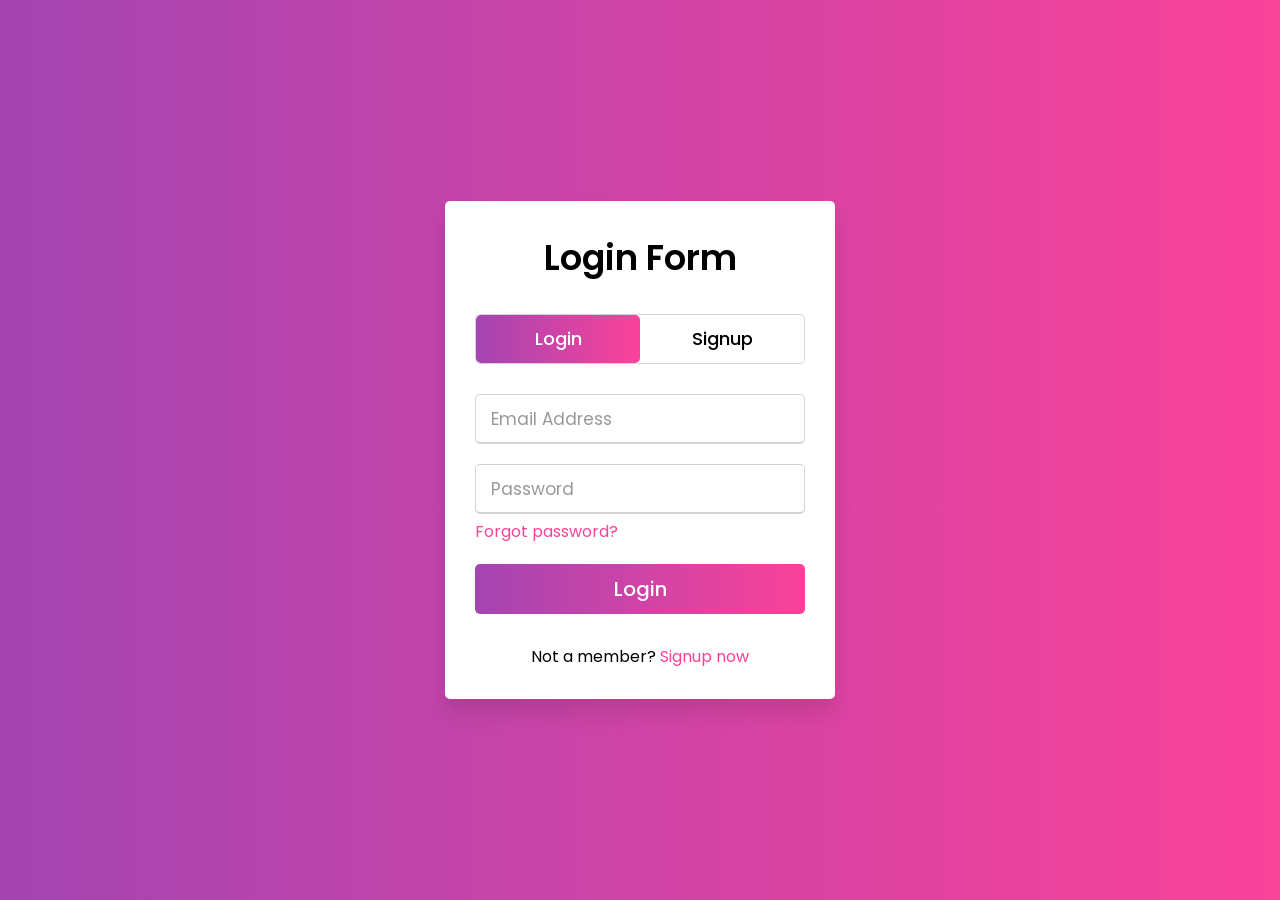
<file: e com login/index.html>
<!DOCTYPE html>
<html lang="en" dir="ltr">
  <head>
    <meta charset="utf-8">
    <title>Login & Signup Form | CodingNepal</title>
    <link rel="stylesheet" href="style.css">
    <meta name="viewport" content="width=device-width, initial-scale=1.0">
  </head>
  <body>
    <div class="wrapper">
      <div class="title-text">
        <div class="title login">Login Form</div>
        <div class="title signup">Signup Form</div>
      </div>
      <div class="form-container">
        <div class="slide-controls">
          <input type="radio" name="slide" id="login" checked>
          <input type="radio" name="slide" id="signup">
          <label for="login" class="slide login">Login</label>
          <label for="signup" class="slide signup">Signup</label>
          <div class="slider-tab"></div>
        </div>
        <div class="form-inner">
          <form action="#" class="login">
            <div class="field">
              <input type="text" name="" placeholder="Email Address" required>
            </div>
            <div class="field">
              <input type="password" placeholder="Password" required>
            </div>
            <div class="pass-link"><a href="#">Forgot password?</a></div>
            <div class="field btn">
              <div class="btn-layer"></div>
              <input type="submit" value="Login">
            </div>
            <div class="signup-link">Not a member? <a href="">Signup now</a></div>
          </form>






          <form  class="signup"  id="signup1">
            <div class="field">
              <input type="text  id="name" name="name"  placeholder="User Name" required>
            </div>
            <div class="field">
              <input type="text"  id="email"  name="email" placeholder="Email Address" required>
            </div>
            
            <div class="field">
              <input type="password"  name="password" id="password" placeholder="Confirm password" required>
            </div>
            <div class="field btn">
              <div class="btn-layer"></div>
              <input type="submit"value="Signup">
            </div>
          </form>
        </div>
      </div>
    </div>

    <script>

document.getElementById("signup1").addEventListener('submit', (e) => {
                e.preventDefault();
                register()
            })


            function register()

            {
              
                const formm = document.getElementById("signup")
                const msg = document.getElementById("message")
                const data = {
                    isAdmin: false,
                    password: formm.elements['password'].value,
                    email: formm.elements['email'].value,
                    name:fromm.elements['name'].value
                }
                console.log(data)
                signup(data)
              }
              async function signup(data){
                var data=await fetch('http://localhost:4000/users/signup', {
                    "method": "POST",
                    "body": JSON.stringify(data),
                    headers: {
                        'Content-Type': 'application/json',
                    }
                })
                data=await data.json()
                console.log(data)
                if(data)
                {
                  localStorage.setItem('userInfo')=data;
                  window.location.replace("http://localhost:5500/main.html")
                }
                
                
            }






      const loginText = document.querySelector(".title-text .login");
      const loginForm = document.querySelector("form.login");
      const loginBtn = document.querySelector("label.login");
      const signupBtn = document.querySelector("label.signup");
      const signupLink = document.querySelector("form .signup-link a");
      signupBtn.onclick = (()=>{
        loginForm.style.marginLeft = "-50%";
        loginText.style.marginLeft = "-50%";
      });
      loginBtn.onclick = (()=>{
        loginForm.style.marginLeft = "0%";
        loginText.style.marginLeft = "0%";
      });
      signupLink.onclick = (()=>{
        signupBtn.click();
        return false;
      });

    



    </script>

  

  </body>
</html>
</file>
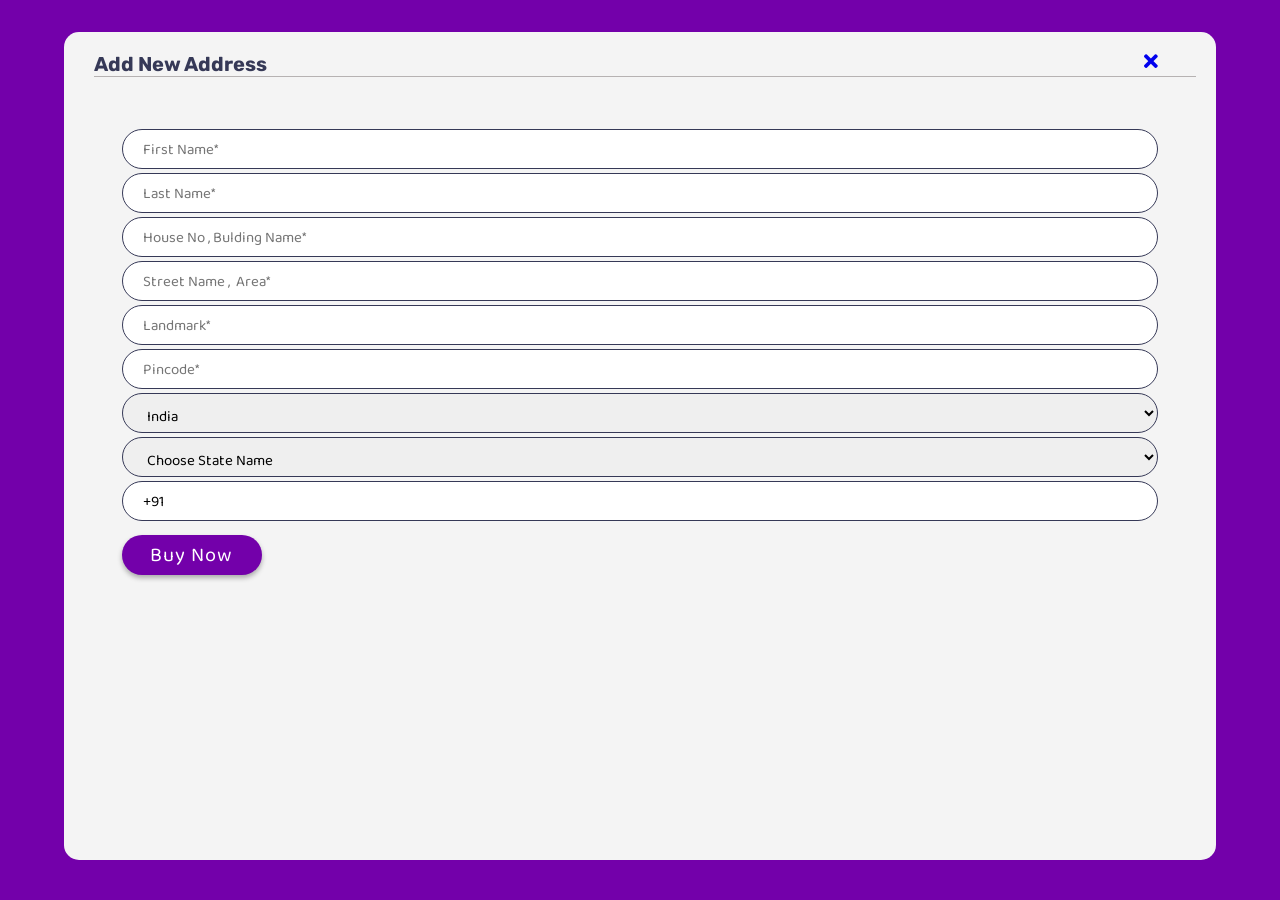
<file: e com add/add.html>
<!DOCTYPE html>
<html lang="en">
<head>
    <meta charset="UTF-8">
    <meta name="viewport" content="width=device-width, initial-scale=1.0">
    <title>Complete Responsive E-Commerce Website Design Tutorial</title>

    <!-- owl carousel css file cdn link  -->
    <link rel="stylesheet" href="https://cdnjs.cloudflare.com/ajax/libs/OwlCarousel2/2.3.4/assets/owl.carousel.min.css">

    <!-- font awesome cdn link  -->
    <link rel="stylesheet" href="https://cdnjs.cloudflare.com/ajax/libs/font-awesome/5.15.2/css/all.min.css">

    <!-- custom css file link  -->
    <link rel="stylesheet" href="css/style.css">

</head>
<body>
<section>
  <div class="container">
   <h1>Add New Address</h1>
   <div class="icons">       
    <a href="#" class="fas fa-times"></a>
    
</div>
   <div class="detail">
   <form>
      <input type="text" id="inputfield" name="" value="" placeholder="First Name*" required><br>
      <input type="text" id="inputfield" name="" value="" placeholder="Last Name*" required><br>
      <input type="text" id="inputfield" name="" value="" placeholder="House No , Bulding Name*" required><br>
      <input type="text" id="inputfield" name="" value="" placeholder="Street Name ,  Area*" required><br>
      <input type="text" id="inputfield" name="" value="" placeholder="Landmark*" required><br>
      <input type="text" id="inputfield" name="" value="" placeholder="Pincode*" required><br>
      <select id="inputfield" name=""value="India" placeholder="India" required><br>
        <option value="">India</option>
          <option value="Afganistan">Afghanistan</option>
          <option value="Albania">Albania</option>
          <option value="Algeria">Algeria</option>
          <option value="American Samoa">American Samoa</option>
          <option value="Andorra">Andorra</option>
          <option value="Angola">Angola</option>
          <option value="Anguilla">Anguilla</option>
          <option value="Antigua & Barbuda">Antigua & Barbuda</option>
          <option value="Argentina">Argentina</option>
          <option value="Armenia">Armenia</option>
          <option value="Aruba">Aruba</option>
          <option value="Australia">Australia</option>
          <option value="Austria">Austria</option>
          <option value="Azerbaijan">Azerbaijan</option>
          <option value="Bahamas">Bahamas</option>
          <option value="Bahrain">Bahrain</option>
          <option value="Bangladesh">Bangladesh</option>
          <option value="Barbados">Barbados</option>
          <option value="Belarus">Belarus</option>
          <option value="Belgium">Belgium</option>
          <option value="Belize">Belize</option>
          <option value="Benin">Benin</option>
          <option value="Bermuda">Bermuda</option>
          <option value="Bhutan">Bhutan</option>
          <option value="Bolivia">Bolivia</option>
          <option value="Bonaire">Bonaire</option>
          <option value="Bosnia & Herzegovina">Bosnia & Herzegovina</option>
          <option value="Botswana">Botswana</option>
          <option value="Brazil">Brazil</option>
          <option value="British Indian Ocean Ter">British Indian Ocean Ter</option>
          <option value="Brunei">Brunei</option>
          <option value="Bulgaria">Bulgaria</option>
          <option value="Burkina Faso">Burkina Faso</option>
          <option value="Burundi">Burundi</option>
          <option value="Cambodia">Cambodia</option>
          <option value="Cameroon">Cameroon</option>
          <option value="Canada">Canada</option>
          <option value="Canary Islands">Canary Islands</option>
          <option value="Cape Verde">Cape Verde</option>
          <option value="Cayman Islands">Cayman Islands</option>
          <option value="Central African Republic">Central African Republic</option>
          <option value="Chad">Chad</option>
          <option value="Channel Islands">Channel Islands</option>
          <option value="Chile">Chile</option>
          <option value="China">China</option>
          <option value="Christmas Island">Christmas Island</option>
          <option value="Cocos Island">Cocos Island</option>
          <option value="Colombia">Colombia</option>
          <option value="Comoros">Comoros</option>
          <option value="Congo">Congo</option>
          <option value="Cook Islands">Cook Islands</option>
          <option value="Costa Rica">Costa Rica</option>
          <option value="Cote DIvoire">Cote DIvoire</option>
          <option value="Croatia">Croatia</option>
          <option value="Cuba">Cuba</option>
          <option value="Curaco">Curacao</option>
          <option value="Cyprus">Cyprus</option>
          <option value="Czech Republic">Czech Republic</option>
          <option value="Denmark">Denmark</option>
          <option value="Djibouti">Djibouti</option>
          <option value="Dominica">Dominica</option>
          <option value="Dominican Republic">Dominican Republic</option>
          <option value="East Timor">East Timor</option>
          <option value="Ecuador">Ecuador</option>
          <option value="Egypt">Egypt</option>
          <option value="El Salvador">El Salvador</option>
          <option value="Equatorial Guinea">Equatorial Guinea</option>
          <option value="Eritrea">Eritrea</option>
          <option value="Estonia">Estonia</option>
          <option value="Ethiopia">Ethiopia</option>
          <option value="Falkland Islands">Falkland Islands</option>
          <option value="Faroe Islands">Faroe Islands</option>
          <option value="Fiji">Fiji</option>
          <option value="Finland">Finland</option>
          <option value="France">France</option>
          <option value="French Guiana">French Guiana</option>
          <option value="French Polynesia">French Polynesia</option>
          <option value="French Southern Ter">French Southern Ter</option>
          <option value="Gabon">Gabon</option>
          <option value="Gambia">Gambia</option>
          <option value="Georgia">Georgia</option>
          <option value="Germany">Germany</option>
          <option value="Ghana">Ghana</option>
          <option value="Gibraltar">Gibraltar</option>
          <option value="Great Britain">Great Britain</option>
          <option value="Greece">Greece</option>
          <option value="Greenland">Greenland</option>
          <option value="Grenada">Grenada</option>
          <option value="Guadeloupe">Guadeloupe</option>
          <option value="Guam">Guam</option>
          <option value="Guatemala">Guatemala</option>
          <option value="Guinea">Guinea</option>
          <option value="Guyana">Guyana</option>
          <option value="Haiti">Haiti</option>
          <option value="Hawaii">Hawaii</option>
          <option value="Honduras">Honduras</option>
          <option value="Hong Kong">Hong Kong</option>
          <option value="Hungary">Hungary</option>
          <option value="Iceland">Iceland</option>
          <option value="Indonesia">Indonesia</option>
          <option value="India">India</option>
          <option value="Iran">Iran</option>
          <option value="Iraq">Iraq</option>
          <option value="Ireland">Ireland</option>
          <option value="Isle of Man">Isle of Man</option>
          <option value="Israel">Israel</option>
          <option value="Italy">Italy</option>
          <option value="Jamaica">Jamaica</option>
          <option value="Japan">Japan</option>
          <option value="Jordan">Jordan</option>
          <option value="Kazakhstan">Kazakhstan</option>
          <option value="Kenya">Kenya</option>
          <option value="Kiribati">Kiribati</option>
          <option value="Korea North">Korea North</option>
          <option value="Korea Sout">Korea South</option>
          <option value="Kuwait">Kuwait</option>
          <option value="Kyrgyzstan">Kyrgyzstan</option>
          <option value="Laos">Laos</option>
          <option value="Latvia">Latvia</option>
          <option value="Lebanon">Lebanon</option>
          <option value="Lesotho">Lesotho</option>
          <option value="Liberia">Liberia</option>
          <option value="Libya">Libya</option>
          <option value="Liechtenstein">Liechtenstein</option>
          <option value="Lithuania">Lithuania</option>
          <option value="Luxembourg">Luxembourg</option>
          <option value="Macau">Macau</option>
          <option value="Macedonia">Macedonia</option>
          <option value="Madagascar">Madagascar</option>
          <option value="Malaysia">Malaysia</option>
          <option value="Malawi">Malawi</option>
          <option value="Maldives">Maldives</option>
          <option value="Mali">Mali</option>
          <option value="Malta">Malta</option>
          <option value="Marshall Islands">Marshall Islands</option>
          <option value="Martinique">Martinique</option>
          <option value="Mauritania">Mauritania</option>
          <option value="Mauritius">Mauritius</option>
          <option value="Mayotte">Mayotte</option>
          <option value="Mexico">Mexico</option>
          <option value="Midway Islands">Midway Islands</option>
          <option value="Moldova">Moldova</option>
          <option value="Monaco">Monaco</option>
          <option value="Mongolia">Mongolia</option>
          <option value="Montserrat">Montserrat</option>
          <option value="Morocco">Morocco</option>
          <option value="Mozambique">Mozambique</option>
          <option value="Myanmar">Myanmar</option>
          <option value="Nambia">Nambia</option>
          <option value="Nauru">Nauru</option>
          <option value="Nepal">Nepal</option>
          <option value="Netherland Antilles">Netherland Antilles</option>
          <option value="Netherlands">Netherlands (Holland, Europe)</option>
          <option value="Nevis">Nevis</option>
          <option value="New Caledonia">New Caledonia</option>
          <option value="New Zealand">New Zealand</option>
          <option value="Nicaragua">Nicaragua</option>
          <option value="Niger">Niger</option>
          <option value="Nigeria">Nigeria</option>
          <option value="Niue">Niue</option>
          <option value="Norfolk Island">Norfolk Island</option>
          <option value="Norway">Norway</option>
          <option value="Oman">Oman</option>
          <option value="Pakistan">Pakistan</option>
          <option value="Palau Island">Palau Island</option>
          <option value="Palestine">Palestine</option>
          <option value="Panama">Panama</option>
          <option value="Papua New Guinea">Papua New Guinea</option>
          <option value="Paraguay">Paraguay</option>
          <option value="Peru">Peru</option>
          <option value="Phillipines">Philippines</option>
          <option value="Pitcairn Island">Pitcairn Island</option>
          <option value="Poland">Poland</option>
          <option value="Portugal">Portugal</option>
          <option value="Puerto Rico">Puerto Rico</option>
          <option value="Qatar">Qatar</option>
          <option value="Republic of Montenegro">Republic of Montenegro</option>
          <option value="Republic of Serbia">Republic of Serbia</option>
          <option value="Reunion">Reunion</option>
          <option value="Romania">Romania</option>
          <option value="Russia">Russia</option>
          <option value="Rwanda">Rwanda</option>
          <option value="St Barthelemy">St Barthelemy</option>
          <option value="St Eustatius">St Eustatius</option>
          <option value="St Helena">St Helena</option>
          <option value="St Kitts-Nevis">St Kitts-Nevis</option>
          <option value="St Lucia">St Lucia</option>
          <option value="St Maarten">St Maarten</option>
          <option value="St Pierre & Miquelon">St Pierre & Miquelon</option>
          <option value="St Vincent & Grenadines">St Vincent & Grenadines</option>
          <option value="Saipan">Saipan</option>
          <option value="Samoa">Samoa</option>
          <option value="Samoa American">Samoa American</option>
          <option value="San Marino">San Marino</option>
          <option value="Sao Tome & Principe">Sao Tome & Principe</option>
          <option value="Saudi Arabia">Saudi Arabia</option>
          <option value="Senegal">Senegal</option>
          <option value="Seychelles">Seychelles</option>
          <option value="Sierra Leone">Sierra Leone</option>
          <option value="Singapore">Singapore</option>
          <option value="Slovakia">Slovakia</option>
          <option value="Slovenia">Slovenia</option>
          <option value="Solomon Islands">Solomon Islands</option>
          <option value="Somalia">Somalia</option>
          <option value="South Africa">South Africa</option>
          <option value="Spain">Spain</option>
          <option value="Sri Lanka">Sri Lanka</option>
          <option value="Sudan">Sudan</option>
          <option value="Suriname">Suriname</option>
          <option value="Swaziland">Swaziland</option>
          <option value="Sweden">Sweden</option>
          <option value="Switzerland">Switzerland</option>
          <option value="Syria">Syria</option>
          <option value="Tahiti">Tahiti</option>
          <option value="Taiwan">Taiwan</option>
          <option value="Tajikistan">Tajikistan</option>
          <option value="Tanzania">Tanzania</option>
          <option value="Thailand">Thailand</option>
          <option value="Togo">Togo</option>
          <option value="Tokelau">Tokelau</option>
          <option value="Tonga">Tonga</option>
          <option value="Trinidad & Tobago">Trinidad & Tobago</option>
          <option value="Tunisia">Tunisia</option>
          <option value="Turkey">Turkey</option>
          <option value="Turkmenistan">Turkmenistan</option>
          <option value="Turks & Caicos Is">Turks & Caicos Is</option>
          <option value="Tuvalu">Tuvalu</option>
          <option value="Uganda">Uganda</option>
          <option value="United Kingdom">United Kingdom</option>
          <option value="Ukraine">Ukraine</option>
          <option value="United Arab Erimates">United Arab Emirates</option>
          <option value="United States of America">United States of America</option>
          <option value="Uraguay">Uruguay</option>
          <option value="Uzbekistan">Uzbekistan</option>
          <option value="Vanuatu">Vanuatu</option>
          <option value="Vatican City State">Vatican City State</option>
          <option value="Venezuela">Venezuela</option>
          <option value="Vietnam">Vietnam</option>
          <option value="Virgin Islands (Brit)">Virgin Islands (Brit)</option>
          <option value="Virgin Islands (USA)">Virgin Islands (USA)</option>
          <option value="Wake Island">Wake Island</option>
          <option value="Wallis & Futana Is">Wallis & Futana Is</option>
          <option value="Yemen">Yemen</option>
          <option value="Zaire">Zaire</option>
          <option value="Zambia">Zambia</option>
          <option value="Zimbabwe">Zimbabwe</option>
      </select><br>
      <select id="inputfield" name=""value="Select State" required><br>
        <option value="">Choose State Name</option>
        <option value="Andaman and Nicobar Islands">Andaman and Nicobar Islands</option>
<option value="Andhra Pradesh">Andhra Pradesh</option>
<option value="Arunachal Pradesh">Arunachal Pradesh</option>
<option value="Assam">Assam</option>
<option value="Bihar">Bihar</option>
<option value="Chandigarh">Chandigarh</option>
<option value="Chhattisgarh">Chhattisgarh</option>
<option value="Dadra and Nagar Haveli">Dadra and Nagar Haveli</option>
<option value="Daman and Diu">Daman and Diu</option>
<option value="Delhi">Delhi</option>
<option value="Goa">Goa</option>
<option value="Gujarat">Gujarat</option>
<option value="Haryana">Haryana</option>
<option value="Himachal Pradesh">Himachal Pradesh</option>
<option value="Jammu and Kashmir">Jammu and Kashmir</option>
<option value="Jharkhand">Jharkhand</option>
<option value="Karnataka">Karnataka</option>
<option value="Kerala">Kerala</option>
<option value="Lakshadweep">Lakshadweep</option>
<option value="Madhya Pradesh">Madhya Pradesh</option>
<option value="Maharashtra">Maharashtra</option>
<option value="Manipur">Manipur</option>
<option value="Meghalaya">Meghalaya</option>
<option value="Mizoram">Mizoram</option>
<option value="Nagaland">Nagaland</option>
<option value="Orissa">Orissa</option>
<option value="Pondicherry">Pondicherry</option>
<option value="Punjab">Punjab</option>
<option value="Rajasthan">Rajasthan</option>
<option value="Sikkim">Sikkim</option>
<option value="Tamil Nadu">Tamil Nadu</option>
<option value="Tripura">Tripura</option>
<option value="Uttaranchal">Uttaranchal</option>
<option value="Uttar Pradesh">Uttar Pradesh</option>
<option value="West Bengal">West Bengal</option> 
        <option value="">None</option>
      </select><br>
 <input type="tel" id="inputfield" name="phone" value="+91" placeholder="Phone No" required>
  </form>
  <a href="#"><button class="btn">buy now</button></a>
  </div>
</div>
</section>



<!-- jquery cdn link  -->
<script src="https://cdnjs.cloudflare.com/ajax/libs/jquery/3.5.1/jquery.min.js"></script>

<!-- owl carousel js file cdn link  -->
<script src="https://cdnjs.cloudflare.com/ajax/libs/OwlCarousel2/2.3.4/owl.carousel.min.js"></script>

<!-- custom js file link  -->
<script src="js/main.js"></script>
    
</body>
</html>
</file>
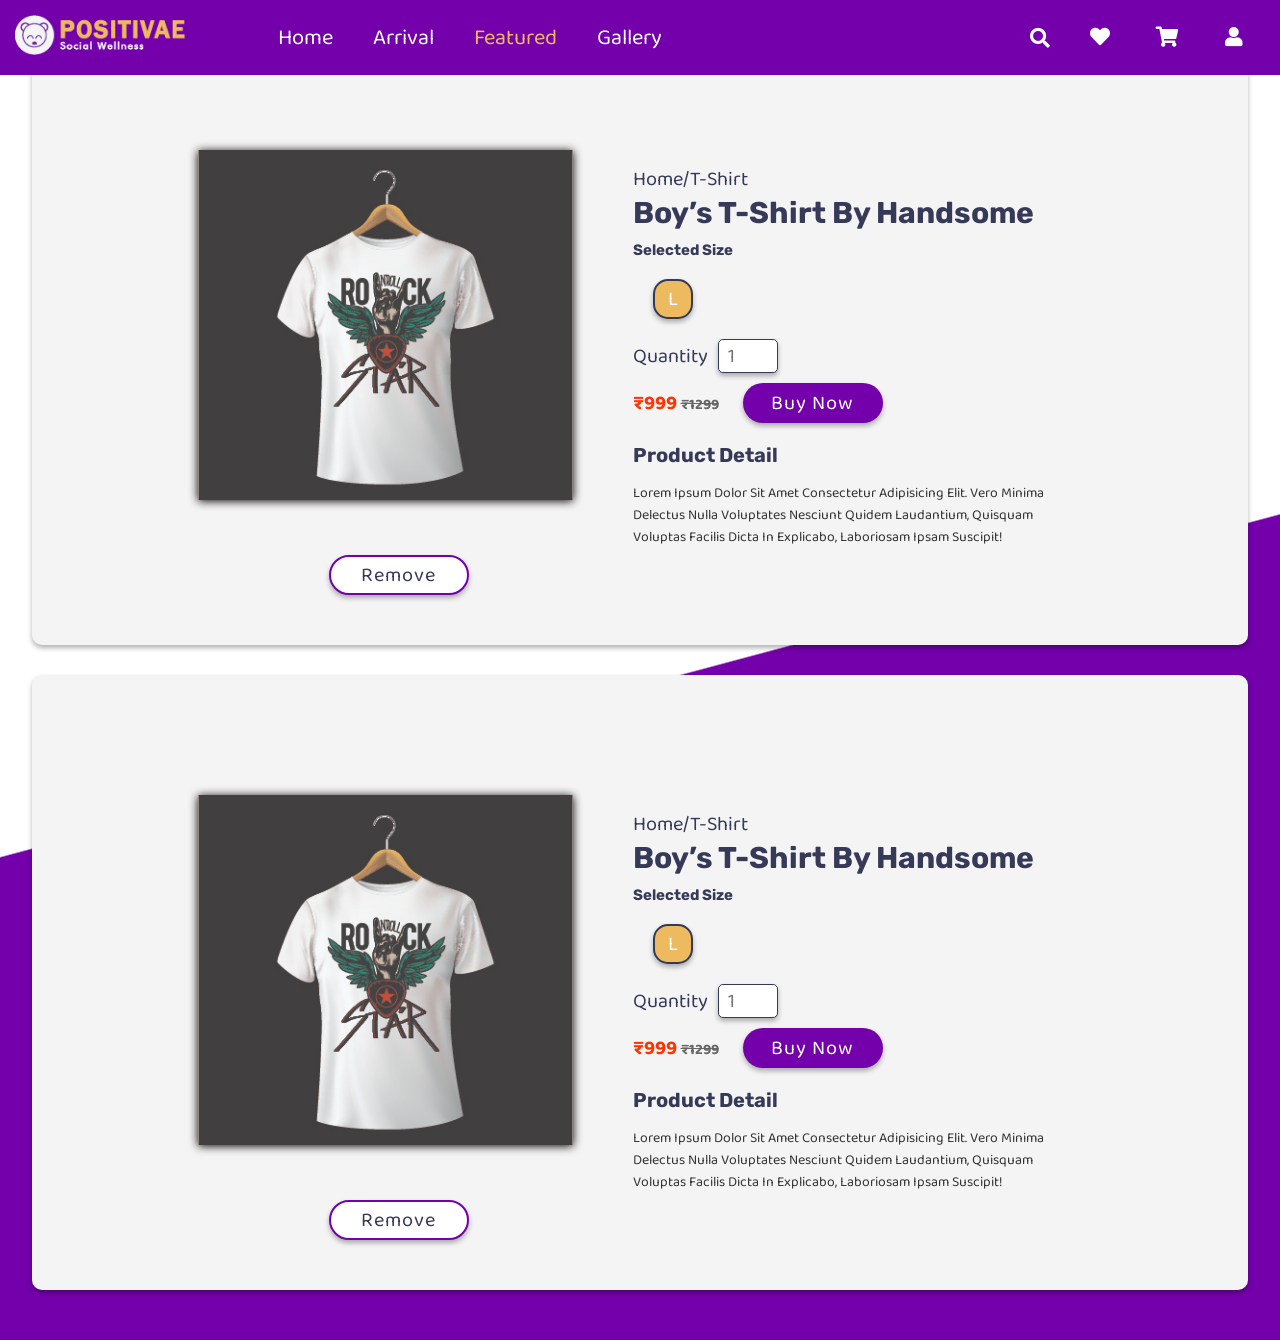
<file: e com cart/cart.html>
<!DOCTYPE html>
<html lang="en">
<head>
    <meta charset="UTF-8">
    <meta name="viewport" content="width=device-width, initial-scale=1.0">
    <title>Complete Responsive E-Commerce Website Design Tutorial</title>

    <!-- owl carousel css file cdn link  -->
    <link rel="stylesheet" href="https://cdnjs.cloudflare.com/ajax/libs/OwlCarousel2/2.3.4/assets/owl.carousel.min.css">

    <!-- font awesome cdn link  -->
    <link rel="stylesheet" href="https://cdnjs.cloudflare.com/ajax/libs/font-awesome/5.15.2/css/all.min.css">

    <!-- custom css file link  -->
    <link rel="stylesheet" href="css/style.css">

</head>
<body>

<!-- header section starts  -->

<header>

    <div class="header-2">

        <div id="menu" class="fas fa-bars"></div>
        
    
        <a href="#" class="logo"><img src="images/new logo.png" alt="" style="max-height: 40px;"></a>
        <nav class="navbar">
            <ul>
                <li><a class="active" href="#home">home</a></li>
                <li><a href="#arrival">arrival</a></li>
                <li><a href="#featured">featured</a></li>
                <li><a href="#gallery">gallery</a></li>
            </ul>
        </nav>
      <div class="form-container">
            <form action="">
                <label for="search" class="fas fa-search"></label>
                <input type="text" placeholder="" id="search">     
            </form>
        </div>
    
    
        <div class="icons">
            
            <a href="#" class="fas fa-heart"></a>
            <a href="#" class="fas fa-shopping-cart"></a>
            <a href="e com add/add.html" class="fas fa-user"></a>
        </div>
    
    </div>

</header>
<!-- header section ends -->


<!-- Product Details -->
<section class="feature" id="featured">

  
  <div class="row">
  
      <div class="image-container">
  
          <div class="big-image">
              <img src="images/2a.jpg" alt="">
          </div>
          <div class="remove">
          <a href="#"><button class="btn">Remove</button></a>
        </div>
      </div>
  
      <div class="content">
          <span>Home/T-shirt</span>
          <h1>Boy’s T-Shirt By Handsome</h1>

          <h4>Selected Size</h4>
          <ul class="size">
            <li><a href="#">L</a></li>
          </ul>

          
          <form class="Quant" >
            <label for="quantity">Quantity &nbsp;</label>
            <input type="number" id="quantity" name="quantity" min="1" max="20" placeholder="1">
          </form>
          <strong class="price">₹999 <span>₹1299</span> </strong>
          <a href="#"><button class="btn">buy now</button></a>
          <h5>Product Detail</h5>
          <p>Lorem ipsum dolor sit amet consectetur adipisicing elit. Vero minima delectus nulla voluptates nesciunt
          quidem laudantium, quisquam voluptas facilis dicta in explicabo, laboriosam ipsam suscipit!</p>
      </div>
      
      </div>
  
  </div>
  
  <div class="row">
  
    <div class="image-container">

        <div class="big-image">
            <img src="images/2a.jpg" alt="">
        </div>
        <div class="remove">
        <a href="#"><button class="btn">Remove</button></a>
      </div>
    </div>

    <div class="content">
        <span>Home/T-shirt</span>
        <h1>Boy’s T-Shirt By Handsome</h1>

        <h4>Selected Size</h4>
        <ul class="size">
          <li><a href="#">L</a></li>
        </ul>

        
        <form class="Quant" >
          <label for="quantity">Quantity &nbsp;</label>
          <input type="number" id="quantity" name="quantity" min="1" max="20" placeholder="1">
        </form>
        <strong class="price">₹999 <span>₹1299</span> </strong>
        <a href="#"><button class="btn">buy now</button></a>
        <h5>Product Detail</h5>
          <p>Lorem ipsum dolor sit amet consectetur adipisicing elit. Vero minima delectus nulla voluptates nesciunt
          quidem laudantium, quisquam voluptas facilis dicta in explicabo, laboriosam ipsam suscipit!</p>
    </div>
    
    </div>

</div>
  </section>
  
  <!-- product section ends -->
<!--<footer>
<div class="foot-btn">
  <a href="#"><button class="btn">Select Address</button></a>
</div>

</footer>-->


<!-- jquery cdn link  -->
<script src="https://cdnjs.cloudflare.com/ajax/libs/jquery/3.5.1/jquery.min.js"></script>

<!-- owl carousel js file cdn link  -->
<script src="https://cdnjs.cloudflare.com/ajax/libs/OwlCarousel2/2.3.4/owl.carousel.min.js"></script>

<!-- custom js file link  -->
<script src="js/main.js"></script>
    
</body>
</html>
</file>
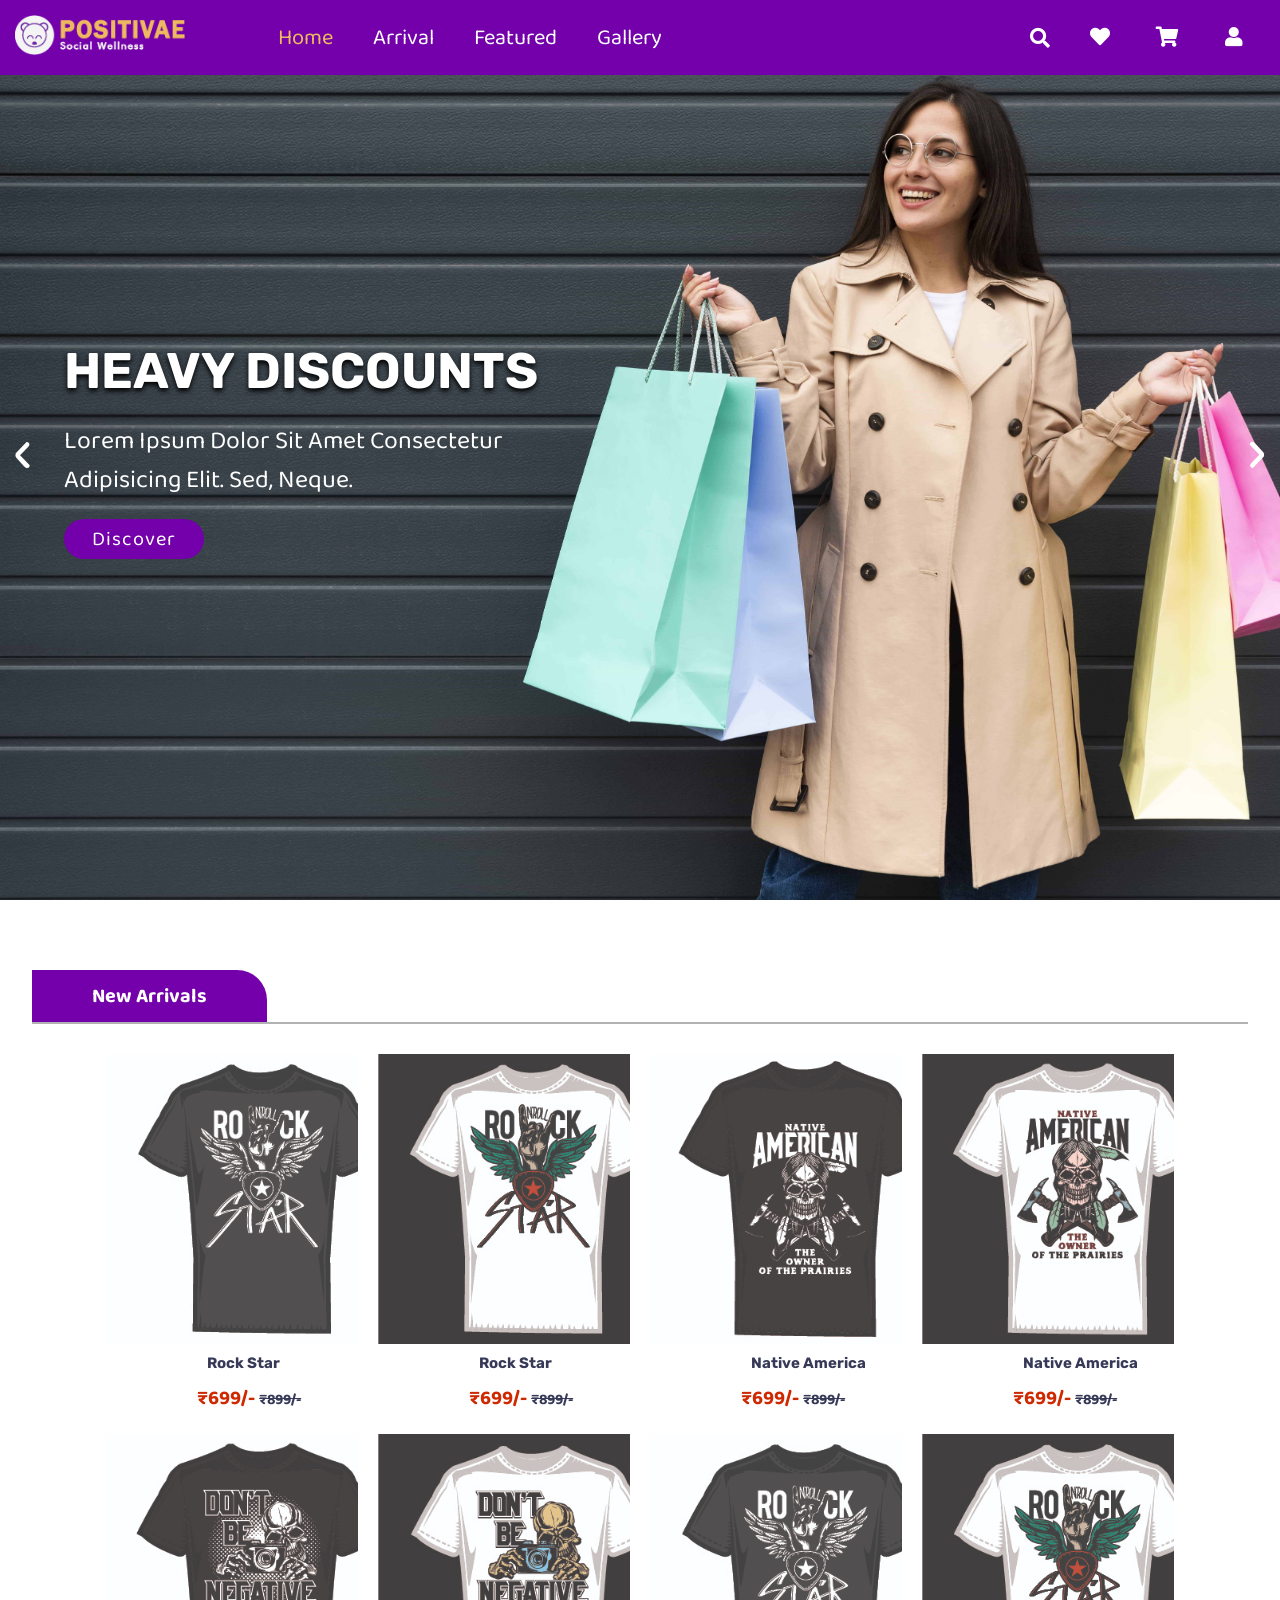
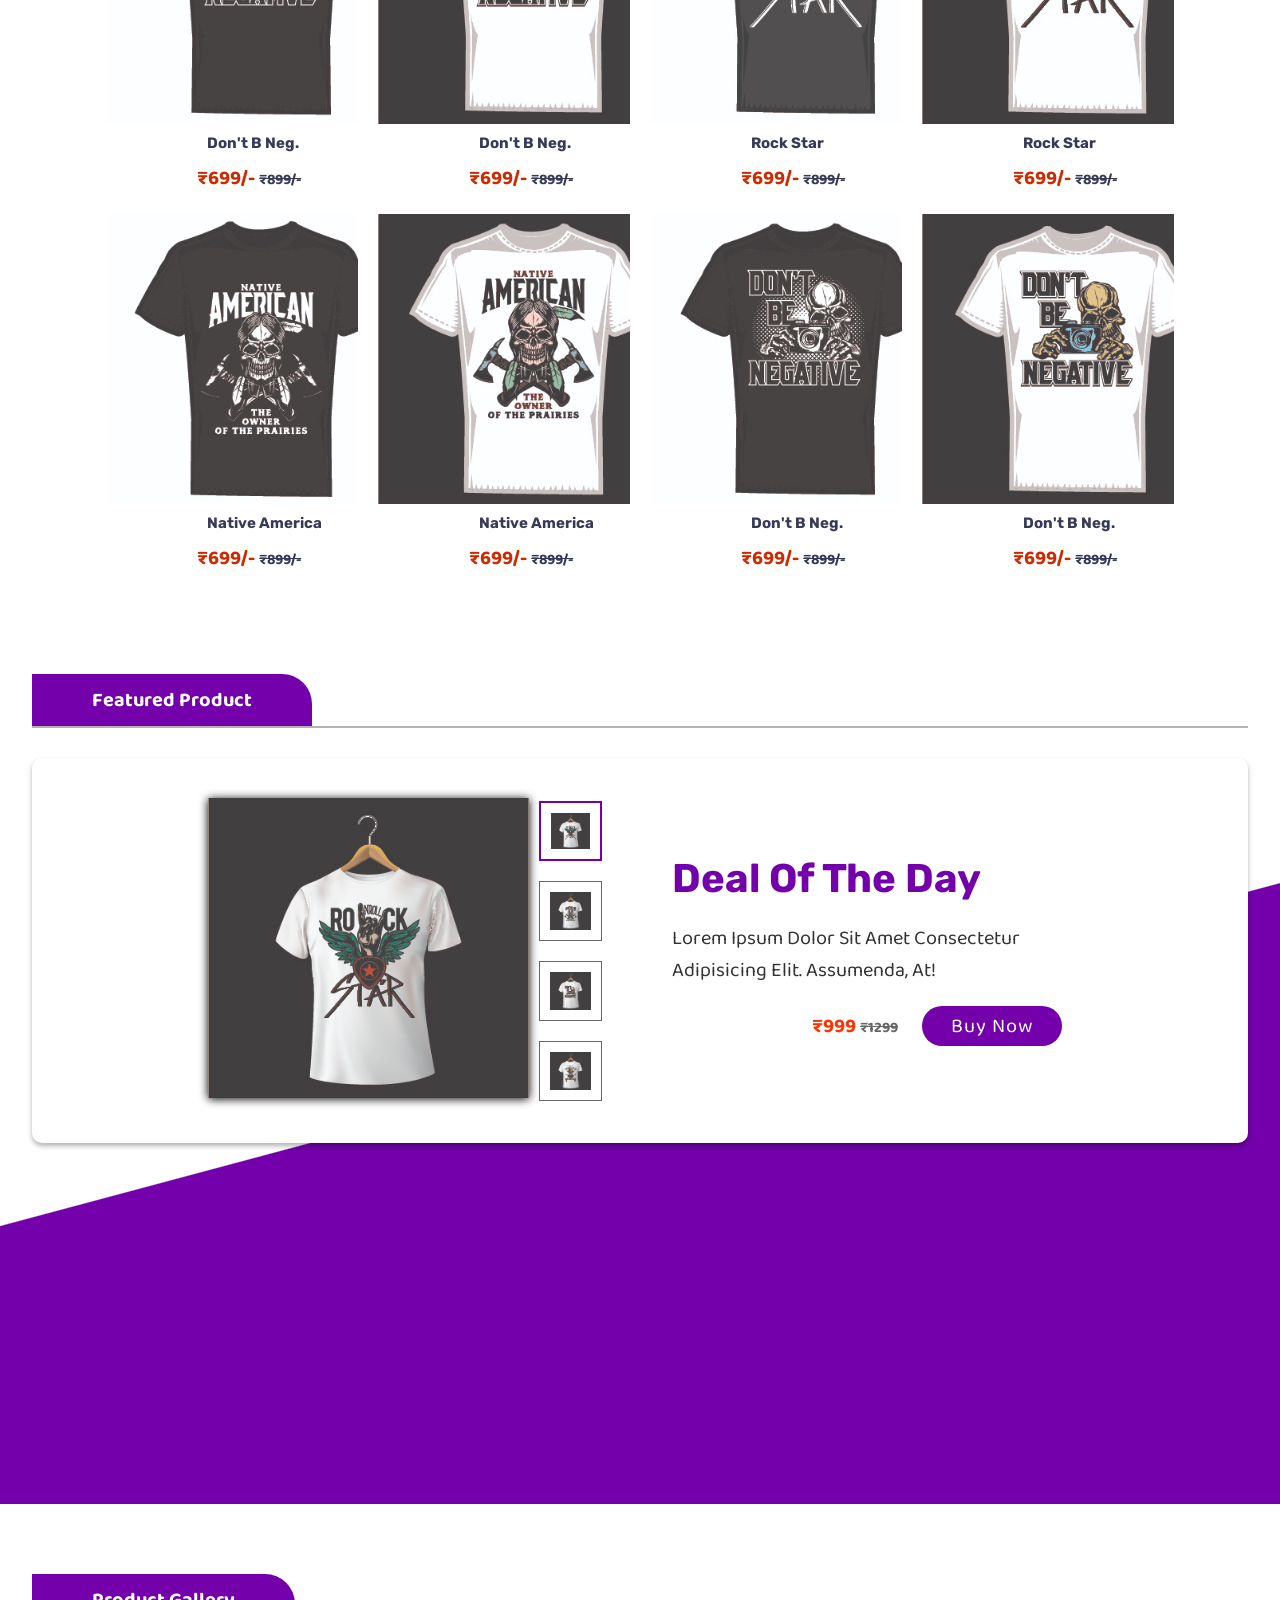
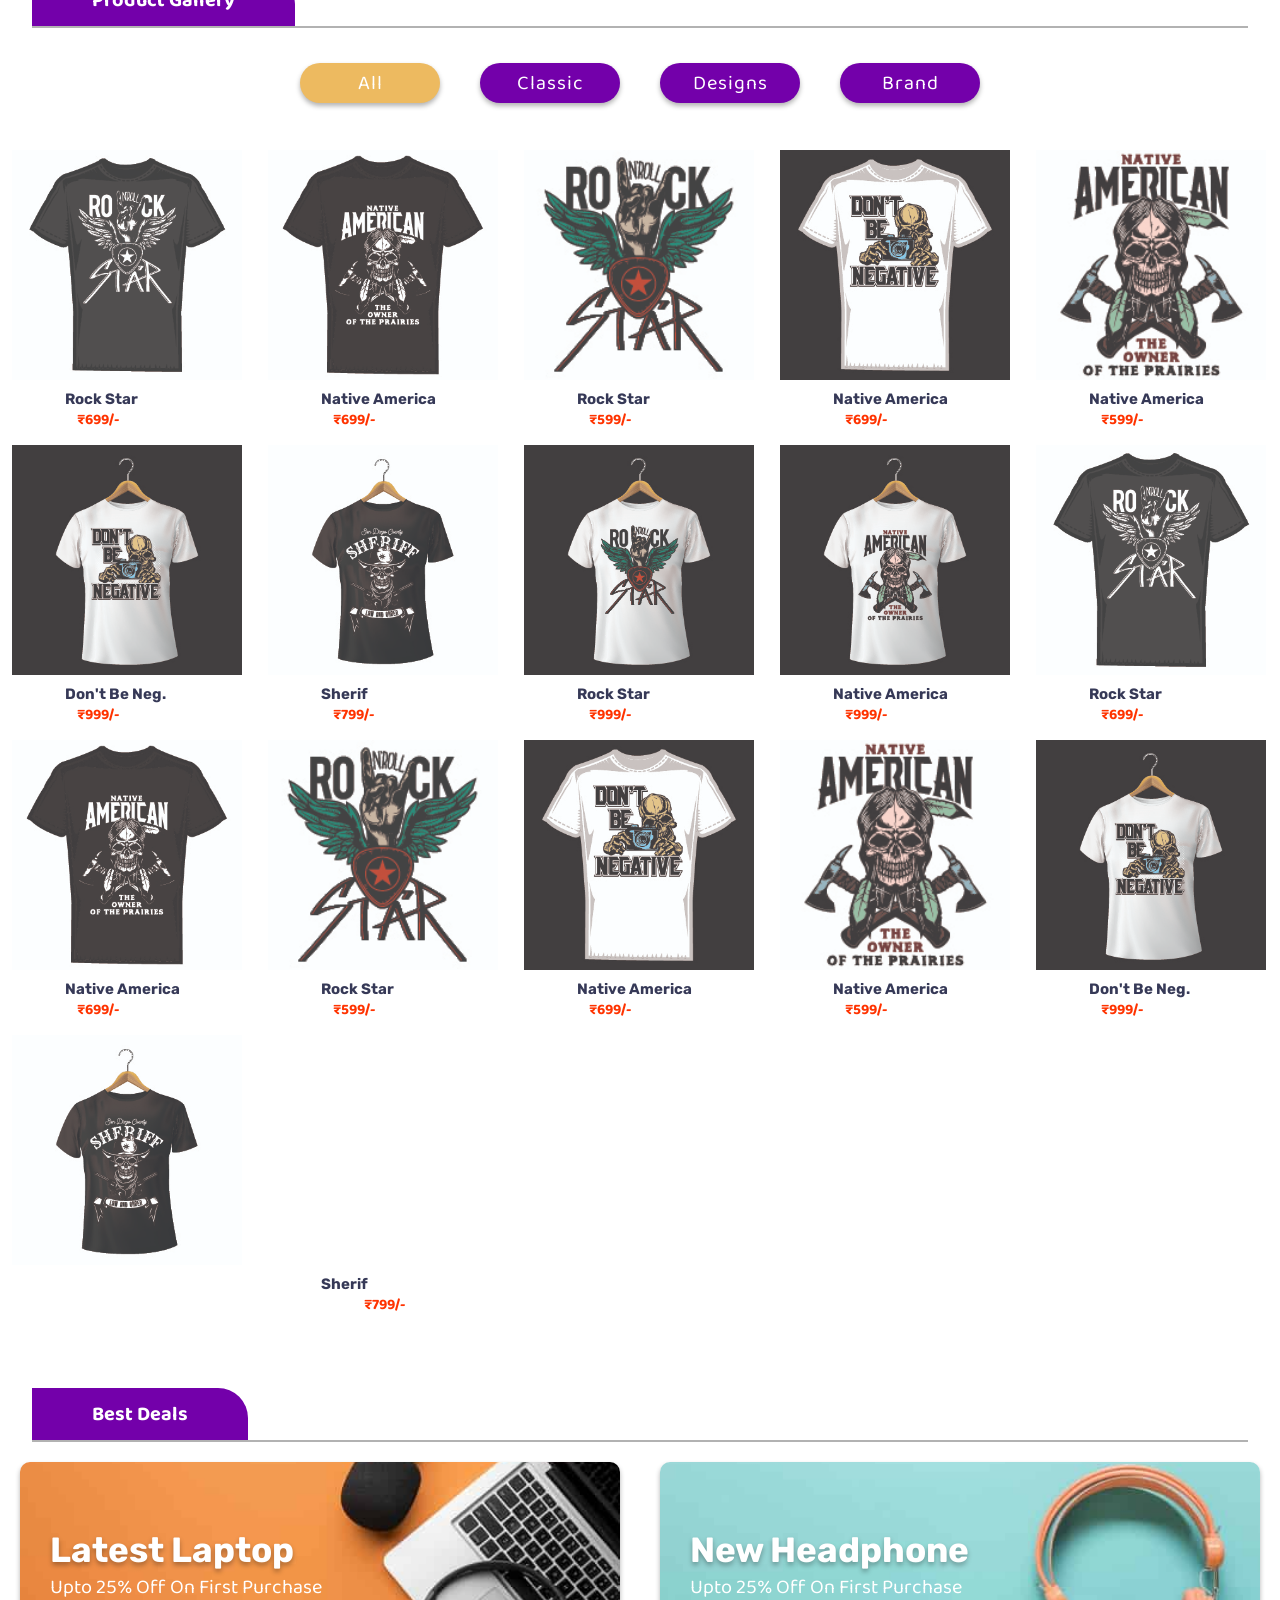
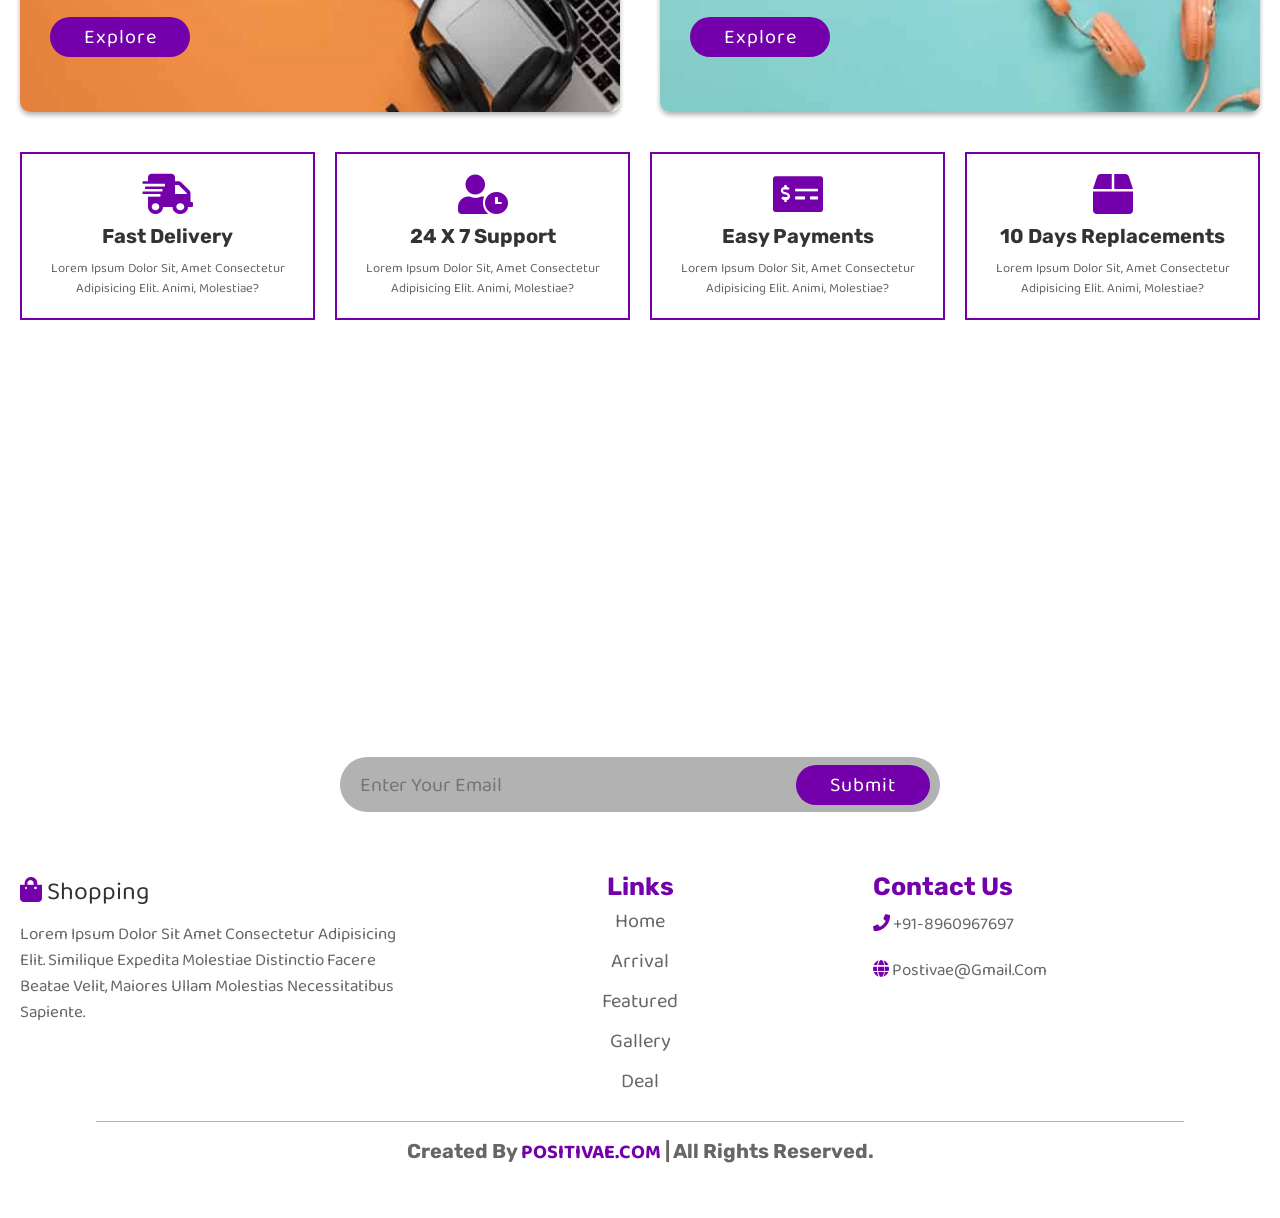
<file: e com login/main.html>
<!DOCTYPE html>
<html lang="en">
<head>
    <meta charset="UTF-8">
    <meta name="viewport" content="width=device-width, initial-scale=1.0">
    <title>Complete Responsive E-Commerce Website Design Tutorial</title>

    <!-- owl carousel css file cdn link  -->
    <link rel="stylesheet" href="https://cdnjs.cloudflare.com/ajax/libs/OwlCarousel2/2.3.4/assets/owl.carousel.min.css">

    <!-- font awesome cdn link  -->
    <link rel="stylesheet" href="https://cdnjs.cloudflare.com/ajax/libs/font-awesome/5.15.2/css/all.min.css">

    <!-- custom css file link  -->
    <link rel="stylesheet" href="css/style.css">

</head>
<body>

<!-- header section starts  -->

<header>

<div class="header-2">

    <div id="menu" class="fas fa-bars"></div>
    

    <a href="#" class="logo"><img src="images/new logo.png" alt="" style="max-height: 40px;"></a>
    <nav class="navbar">
        <ul>
            <li><a class="active" href="#home">home</a></li>
            <li><a href="#arrival">arrival</a></li>
            <li><a href="#featured">featured</a></li>
            <li  ><a   href="#gallery">gallery</a></li>
        </ul>
    </nav>
  <div class="form-container">
        <form action="">
            <label for="search" class="fas fa-search"></label>
            <input type="text" placeholder="" id="search">     
        </form>
    </div>

    <!--<div class="search-box">
       <input class="search-text" type="text" name="" placeholder="Search Products" >
       <a href="#" class="search-btn">
         <i class="fas fa-search"></i>  
       </a>


    </div>-->


    <div class="icons">
        
        <a href="#" class="fas fa-heart"></a>
        <a href="#" class="fas fa-shopping-cart"></a>
        <span  id="user">
        <a href="#"  onclick="window.location.replace('http://localhost:5500')" class="fas fa-user"></a>
    </span>
       
    </div>

</div>

</header>

<!-- header section ends -->

<!-- home section starts  -->

<section class="home" id="home">

<div class="home-slider owl-carousel">

    <div class="item">
        <img src="images/home_img1.jpg" alt="">
        <div class="content">
            <h3>heavy discounts</h3>
            <p>Lorem ipsum dolor sit amet consectetur adipisicing elit. Sed, neque.</p>
            <a href="#"><button class="btn">discover</button></a>
        </div>
    </div>

    <div class="item">
        <img src="images/home_img2.jpg" alt="">
        <div class="content">
            <h3>latest gadgets</h3>
            <p>Lorem ipsum dolor sit amet consectetur adipisicing elit. Sed, neque.</p>
            <a href="#"><button class="btn">discover</button></a>
        </div>
    </div>

    <div class="item">
        <img src="images/home_img3.jpg" alt="">
        <div class="content">
            <h3>trending shoes</h3>
            <p>Lorem ipsum dolor sit amet consectetur adipisicing elit. Sed, neque.</p>
            <a href="#"><button class="btn">discover</button></a>
        </div>
    </div>

    <div class="item">
        <img src="images/home_img4.jpg" alt="">
        <div class="content">
            <h3>fresh groceries</h3>
            <p>Lorem ipsum dolor sit amet consectetur adipisicing elit. Sed, neque.</p>
            <a href="#"><button class="btn">discover</button></a>
        </div>
    </div>

</div>

</section>

<!-- home section ends -->

<!-- arrival section starts  -->

<section class="arrival" id="arrival">

<h1 class="heading"> <span>new arrivals</span> </h1>

<div class="box-container">

    <div class="box">
        <div class="image">
            <img src="images/1.jpg" alt="">
        </div>
        <div class="info">
            <h3>Rock Star</h3>
            <div class="subInfo">
                <strong class="price"> ₹699/- <span>₹899/-</span> </strong>
                
            </div>
        </div>
        <div class="overlay">
            <a href="#" style="--i:1;" class="fas fa-heart"></a>
            <a href="#" style="--i:2;" class="fas fa-shopping-cart"></a>
        </div>
    </div>

    <div class="box">
        <div class="image">
            <img src="images/2.jpg" alt="">
        </div>
        <div class="info">
            <h3>Rock Star</h3>
            <div class="subInfo">
                <strong class="price"> ₹699/- <span>₹899/-</span> </strong>
               
            </div>
        </div>
        <div class="overlay">
            <a href="#" style="--i:1;" class="fas fa-heart"></a>
            <a href="#" style="--i:2;" class="fas fa-shopping-cart"></a>
        </div>
    </div>

    <div class="box">
        <div class="image">
            <img src="images/3.jpg" alt="">
        </div>
        <div class="info">
            <h3>Native America</h3>
            <div class="subInfo">
                <strong class="price"> ₹699/- <span>₹899/-</span> </strong>
                
            </div>
        </div>
        <div class="overlay">
            <a href="#" style="--i:1;" class="fas fa-heart"></a>
            <a href="#" style="--i:2;" class="fas fa-shopping-cart"></a>
        </div>
    </div>

    <div class="box">
        <div class="image">
            <img src="images/4.jpg" alt="">
        </div>
        <div class="info">
            <h3>Native America</h3>
            <div class="subInfo">
                <strong class="price"> ₹699/- <span>₹899/-</span> </strong>
                
            </div>
        </div>
        <div class="overlay">
            <a href="#" style="--i:1;" class="fas fa-heart"></a>
            <a href="#" style="--i:2;" class="fas fa-shopping-cart"></a>

        </div>
    </div>

    <div class="box">
        <div class="image">
            <img src="images/5.jpg" alt="">
        </div>
        <div class="info">
            <h3>Don't b Neg.</h3>
            <div class="subInfo">
                <strong class="price"> ₹699/- <span>₹899/-</span> </strong>
                
            </div>
        </div>
        <div class="overlay">
            <a href="#" style="--i:1;" class="fas fa-heart"></a>
            <a href="#" style="--i:2;" class="fas fa-shopping-cart"></a>
        </div>
    </div>

    <div class="box">
        <div class="image">
            <img src="images/6.jpg" alt="">
        </div>
        <div class="info">
            <h3>Don't b Neg.</h3>
            <div class="subInfo">
                <strong class="price"> ₹699/- <span>₹899/-</span> </strong>
               
            </div>
        </div>
        <div class="overlay">
            <a href="#" style="--i:1;" class="fas fa-heart"></a>
            <a href="#" style="--i:2;" class="fas fa-shopping-cart"></a>
        </div>
    </div>
    <div class="box">
        <div class="image">
            <img src="images/1.jpg" alt="">
        </div>
        <div class="info">
            <h3>Rock Star</h3>
            <div class="subInfo">
                <strong class="price"> ₹699/- <span>₹899/-</span> </strong>
                
            </div>
        </div>
        <div class="overlay">
            <a href="#" style="--i:1;" class="fas fa-heart"></a>
            <a href="#" style="--i:2;" class="fas fa-shopping-cart"></a>
        </div>
    </div>

    <div class="box">
        <div class="image">
            <img src="images/2.jpg" alt="">
        </div>
        <div class="info">
            <h3>Rock Star</h3>
            <div class="subInfo">
                <strong class="price"> ₹699/- <span>₹899/-</span> </strong>
               
            </div>
        </div>
        <div class="overlay">
            <a href="#" style="--i:1;" class="fas fa-heart"></a>
            <a href="#" style="--i:2;" class="fas fa-shopping-cart"></a>
        </div>
    </div>

    <div class="box">
        <div class="image">
            <img src="images/3.jpg" alt="">
        </div>
        <div class="info">
            <h3>Native America</h3>
            <div class="subInfo">
                <strong class="price"> ₹699/- <span>₹899/-</span> </strong>
                
            </div>
        </div>
        <div class="overlay">
            <a href="#" style="--i:1;" class="fas fa-heart"></a>
            <a href="#" style="--i:2;" class="fas fa-shopping-cart"></a>
        </div>
    </div>

    <div class="box">
        <div class="image">
            <img src="images/4.jpg" alt="">
        </div>
        <div class="info">
            <h3>Native America</h3>
            <div class="subInfo">
                <strong class="price"> ₹699/- <span>₹899/-</span> </strong>
                
            </div>
        </div>
        <div class="overlay">
            <a href="#" style="--i:1;" class="fas fa-heart"></a>
            <a href="#" style="--i:2;" class="fas fa-shopping-cart"></a>
        </div>
    </div>

    <div class="box">
        <div class="image">
            <img src="images/5.jpg" alt="">
        </div>
        <div class="info">
            <h3>Don't b Neg.</h3>
            <div class="subInfo">
                <strong class="price"> ₹699/- <span>₹899/-</span> </strong>
                
            </div>
        </div>
        <div class="overlay">
            <a href="#" style="--i:1;" class="fas fa-heart"></a>
            <a href="#" style="--i:2;" class="fas fa-shopping-cart"></a>
        </div>
    </div>

    <div class="box">
        <div class="image">
            <img src="images/6.jpg" alt="">
        </div>
        <div class="info">
            <h3>Don't b Neg.</h3>
            <div class="subInfo">
                <strong class="price"> ₹699/- <span>₹899/-</span> </strong>
               
            </div>
        </div>
        <div class="overlay">
            <a href="#" style="--i:1;" class="fas fa-heart"></a>
            <a href="#" style="--i:2;" class="fas fa-shopping-cart"></a>
        </div>
    </div>

</div>

</section>

<!-- arrival section ends -->

<!-- featured section starts  -->

<section class="feature" id="featured">

<h1 class="heading"> <span> featured product </span> </h1>

<div class="row">

    <div class="image-container">

        <div class="big-image">
            <img src="images/2a.jpg" alt="">
        </div>

        <div class="small-image">
            <img class="image-active" src="images/2a.jpg" alt="">
            <img src="images/4a.jpg" alt="">
            <img src="images/6a.jpg" alt="">
            <img src="images/8a.jpg" alt="">
        </div>

    </div>

    <div class="content">

        <h3>Deal Of The Day</h3>
        
        <p>Lorem ipsum dolor sit amet consectetur adipisicing elit. Assumenda, at!</p>
        <strong class="price">₹999 <span>₹1299</span> </strong>
        <a href="#"><button class="btn">buy now</button></a>

    </div>

</div>

</section>

<!-- featured section ends -->

<!-- gallery section starts  -->

<section class="gallery" id="gallery">

<h1 class="heading"> <span> product gallery </span> </h1>

<ul class="controls">
    <li class="btn button-active" data-filter="all">all</li>
    <li class="btn" data-filter="classic">Classic</li>
    <li class="btn" data-filter="design">Designs</li>
    <li class="btn" data-filter="brand">Brand</li>
</ul>

<div class="image-container">

    <div class="box classic">
        <div class="image">
            <img src="images/1.jpg" alt="">
        </div>
        <div class="info">
            <h3>Rock Star</h3>
            <div class="subInfo">
                <strong class="price">₹699/-</strong>
               
            </div>
        </div>
    </div>

    <div class="box classic">
        <div class="image">
            <img src="images/3.jpg" alt="">
        </div>
        <div class="info">
            <h3>Native America</h3>
            <div class="subInfo">
                <strong class="price">₹699/-</strong>
                
            </div>
        </div>
    </div>

    <div class="box design">
        <div class="image">
            <img src="images/2d.jpg" alt="">
        </div>
        <div class="info">
            <h3>Rock Star</h3>
            <div class="subInfo">
                <strong class="price">₹599/-</strong>
                
            </div>
        </div>
    </div>

    <div class="box classic">
        <div class="image">
            <img src="images/6.jpg" alt="">
        </div>
        <div class="info">
            <h3>Native America</h3>
            <div class="subInfo">
                <strong class="price">₹699/-</strong>
                
            </div>
        </div>
    </div>

    <div class="box design">
        <div class="image">
            <img src="images/4d.jpg" alt="">
        </div>
        <div class="info">
            <h3>Native America</h3>
            <div class="subInfo">
                <strong class="price">₹599/-</strong>
                
            </div>
        </div>
    </div>

    <div class="box brand">
        <div class="image">
            <img src="images/6a.jpg" alt="">
        </div>
        <div class="info">
            <h3>Don't be Neg.</h3>
            <div class="subInfo">
                <strong class="price">₹999/-</strong>
                
            </div>
        </div>
    </div>  

    <div class="box brand">
        <div class="image">
            <img src="images/7a.jpg" alt="">
        </div>
        <div class="info">
            <h3>Sherif</h3>
            <div class="subInfo">
                <strong class="price">₹799/-</strong>
                
            </div>
        </div>
    </div> 

    <div class="box brand">
        <div class="image">
            <img src="images/2a.jpg" alt="">
        </div>
        <div class="info">
            <h3>Rock Star</h3>
            <div class="subInfo">
                <strong class="price">₹999/-</strong>
                
            </div>
        </div>
    </div> 

    <div class="box brand">
        <div class="image">
            <img src="images/4a.jpg" alt="">
        </div>
        <div class="info">
            <h3>Native America</h3>
            <div class="subInfo">
                <strong class="price">₹999/-</strong>
               
            </div>
        </div>
    </div> 
    <div class="box classic">
        <div class="image">
            <img src="images/1.jpg" alt="">
        </div>
        <div class="info">
            <h3>Rock Star</h3>
            <div class="subInfo">
                <strong class="price">₹699/-</strong>
               
            </div>
        </div>
    </div>

    <div class="box classic">
        <div class="image">
            <img src="images/3.jpg" alt="">
        </div>
        <div class="info">
            <h3>Native America</h3>
            <div class="subInfo">
                <strong class="price">₹699/-</strong>
                
            </div>
        </div>
    </div>

    <div class="box design">
        <div class="image">
            <img src="images/2d.jpg" alt="">
        </div>
        <div class="info">
            <h3>Rock Star</h3>
            <div class="subInfo">
                <strong class="price">₹599/-</strong>
                
            </div>
        </div>
    </div>

    <div class="box classic">
        <div class="image">
            <img src="images/6.jpg" alt="">
        </div>
        <div class="info">
            <h3>Native America</h3>
            <div class="subInfo">
                <strong class="price">₹699/-</strong>
                
            </div>
        </div>
    </div>

    <div class="box design">
        <div class="image">
            <img src="images/4d.jpg" alt="">
        </div>
        <div class="info">
            <h3>Native America</h3>
            <div class="subInfo">
                <strong class="price">₹599/-</strong>
                
            </div>
        </div>
    </div>

    <div class="box brand">
        <div class="image">
            <img src="images/6a.jpg" alt="">
        </div>
        <div class="info">
            <h3>Don't be Neg.</h3>
            <div class="subInfo">
                <strong class="price">₹999/-</strong>
                
            </div>
        </div>
    </div>  

    <div class="box brand">
        <div class="image">
            <img src="images/7a.jpg" alt="">
        </div>
        <div class="info">
            <h3>Sherif</h3>
            <div class="subInfo">
                <strong class="price">₹799/-</strong>
                
            </div>
        </div>
    </div> 

    
</div>

</section>

<!-- gallery section ends -->

<!-- deal section starts  -->

<section class="deal" id="deal">

<h1 class="heading"> <span> best deals </span> </h1>

<div class="box-container">

    <div class="box">
        <img src="images/deal1.jpg" alt="">
        <div class="content">
            <h3>latest laptop</h3>
            <p>upto 25% off on first purchase</p>
            <a href="#"><button class="btn">explore</button></a>
        </div>
    </div>

    <div class="box">
        <img src="images/deal2.jpg" alt="">
        <div class="content">
            <h3>new headphone</h3>
            <p>upto 25% off on first purchase</p>
            <a href="#"><button class="btn">explore</button></a>
        </div>
    </div>

</div>

<div class="icons-container">

    <div class="icons">
        <i class="fas fa-shipping-fast"></i>
        <h3>fast delivery</h3>
        <p>Lorem ipsum dolor sit, amet consectetur adipisicing elit. Animi, molestiae?</p>
    </div>

    <div class="icons">
        <i class="fas fa-user-clock"></i>
        <h3>24 x 7 support</h3>
        <p>Lorem ipsum dolor sit, amet consectetur adipisicing elit. Animi, molestiae?</p>
    </div>

    <div class="icons">
        <i class="fas fa-money-check-alt"></i>
        <h3>easy payments</h3>
        <p>Lorem ipsum dolor sit, amet consectetur adipisicing elit. Animi, molestiae?</p>
    </div>

    <div class="icons">
        <i class="fas fa-box"></i>
        <h3>10 days replacements</h3>
        <p>Lorem ipsum dolor sit, amet consectetur adipisicing elit. Animi, molestiae?</p>
    </div>

</div>

</section>

<!-- deal section ends -->

<!-- newsletter section starts  -->

<section class="newsletter">

    <h1>newsletter</h1>
    <p>get in touch for latest discounts and updates</p>
    <form action="">
        <input type="email" placeholder="enter your email">
        <input type="submit" class="btn">
    </form>

</section>

<!-- newsletter section ends -->

<!-- footer section starts  -->

<section class="footer">

    <div class="box-container">

        <div class="box">
            <a href="#" class="logo"> <i class="fas fa-shopping-bag"></i>  shopping </a>
            <p>Lorem ipsum dolor sit amet consectetur adipisicing elit. Similique expedita molestiae distinctio facere beatae velit, maiores ullam molestias necessitatibus sapiente.</p>
        </div>

        <div class="box">
            <h3>links</h3>
            <a href="#">home</a>
            <a href="#">arrival</a>
            <a href="#">featured</a>
            <a href="#">gallery</a>
            <a href="#">deal</a>
        </div>

        <div class="box">
            <h3>contact us</h3>
           
            <p> <i class="fas fa-phone"></i>
                +91-8960967697
            </p>
            <p> <i class="fas fa-globe"></i>
                postivae@gmail.com
            </p>
        </div>

    </div>

<h1 class="credit"> created by <span>POSITIVAE.COM</span> | all rights reserved. </h1>

</section>

<!-- footer section ends -->


<!-- jquery cdn link  -->
<script src="https://cdnjs.cloudflare.com/ajax/libs/jquery/3.5.1/jquery.min.js"></script>

<!-- owl carousel js file cdn link  -->
<script src="https://cdnjs.cloudflare.com/ajax/libs/OwlCarousel2/2.3.4/owl.carousel.min.js"></script>

<!-- custom js file link  -->
<script src="js/main.js"></script>
    <script>
        window.onload=()=>{
        if(localStorage.getItem('userInfo'))
        {
            var data=localStorage.getItem('userInfo')
            
            data=JSON.parse(data)
            document.getElementById('user').innerHTML=data.name
            console.log(typeof(data))
            
        }

        function logout()
        {
            localStorage.removeItem('userInfo')
            window.location.reload(false)
        }
    }

    </script>
</body>
</html>
</file>
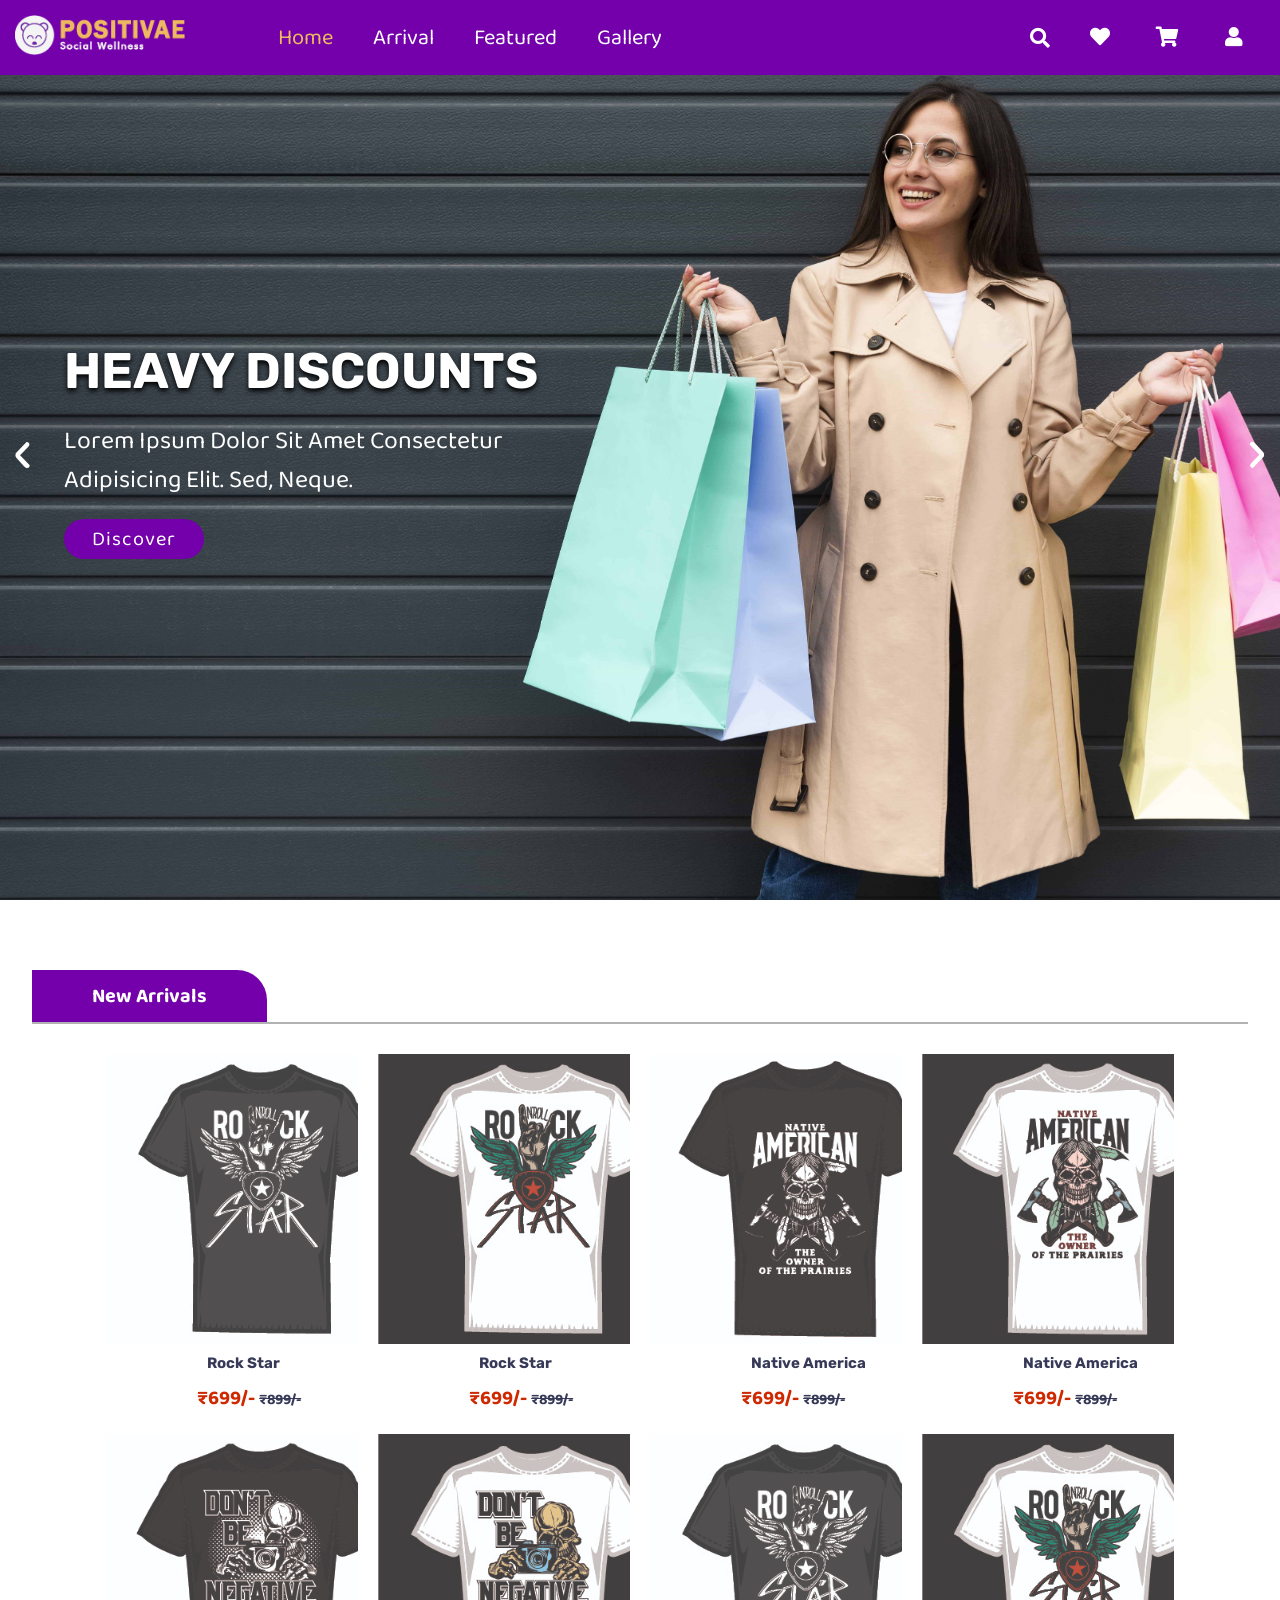
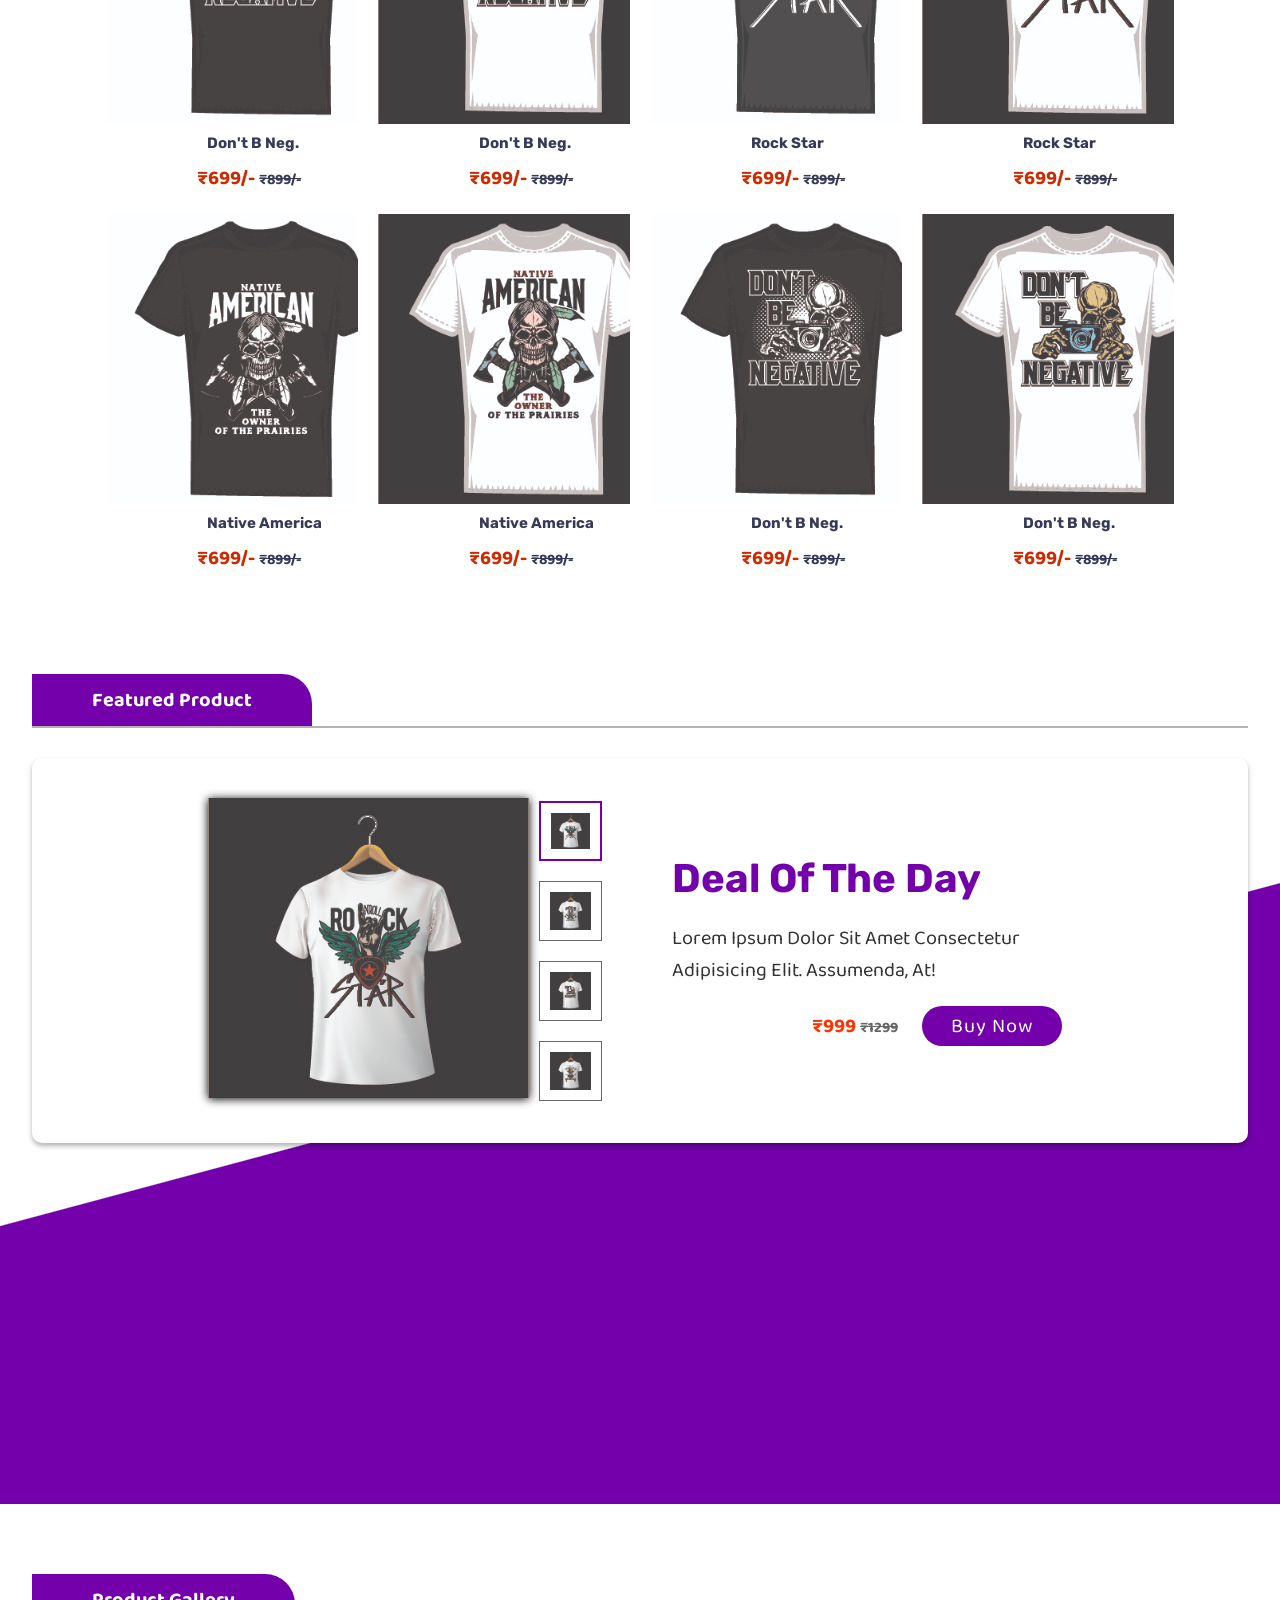
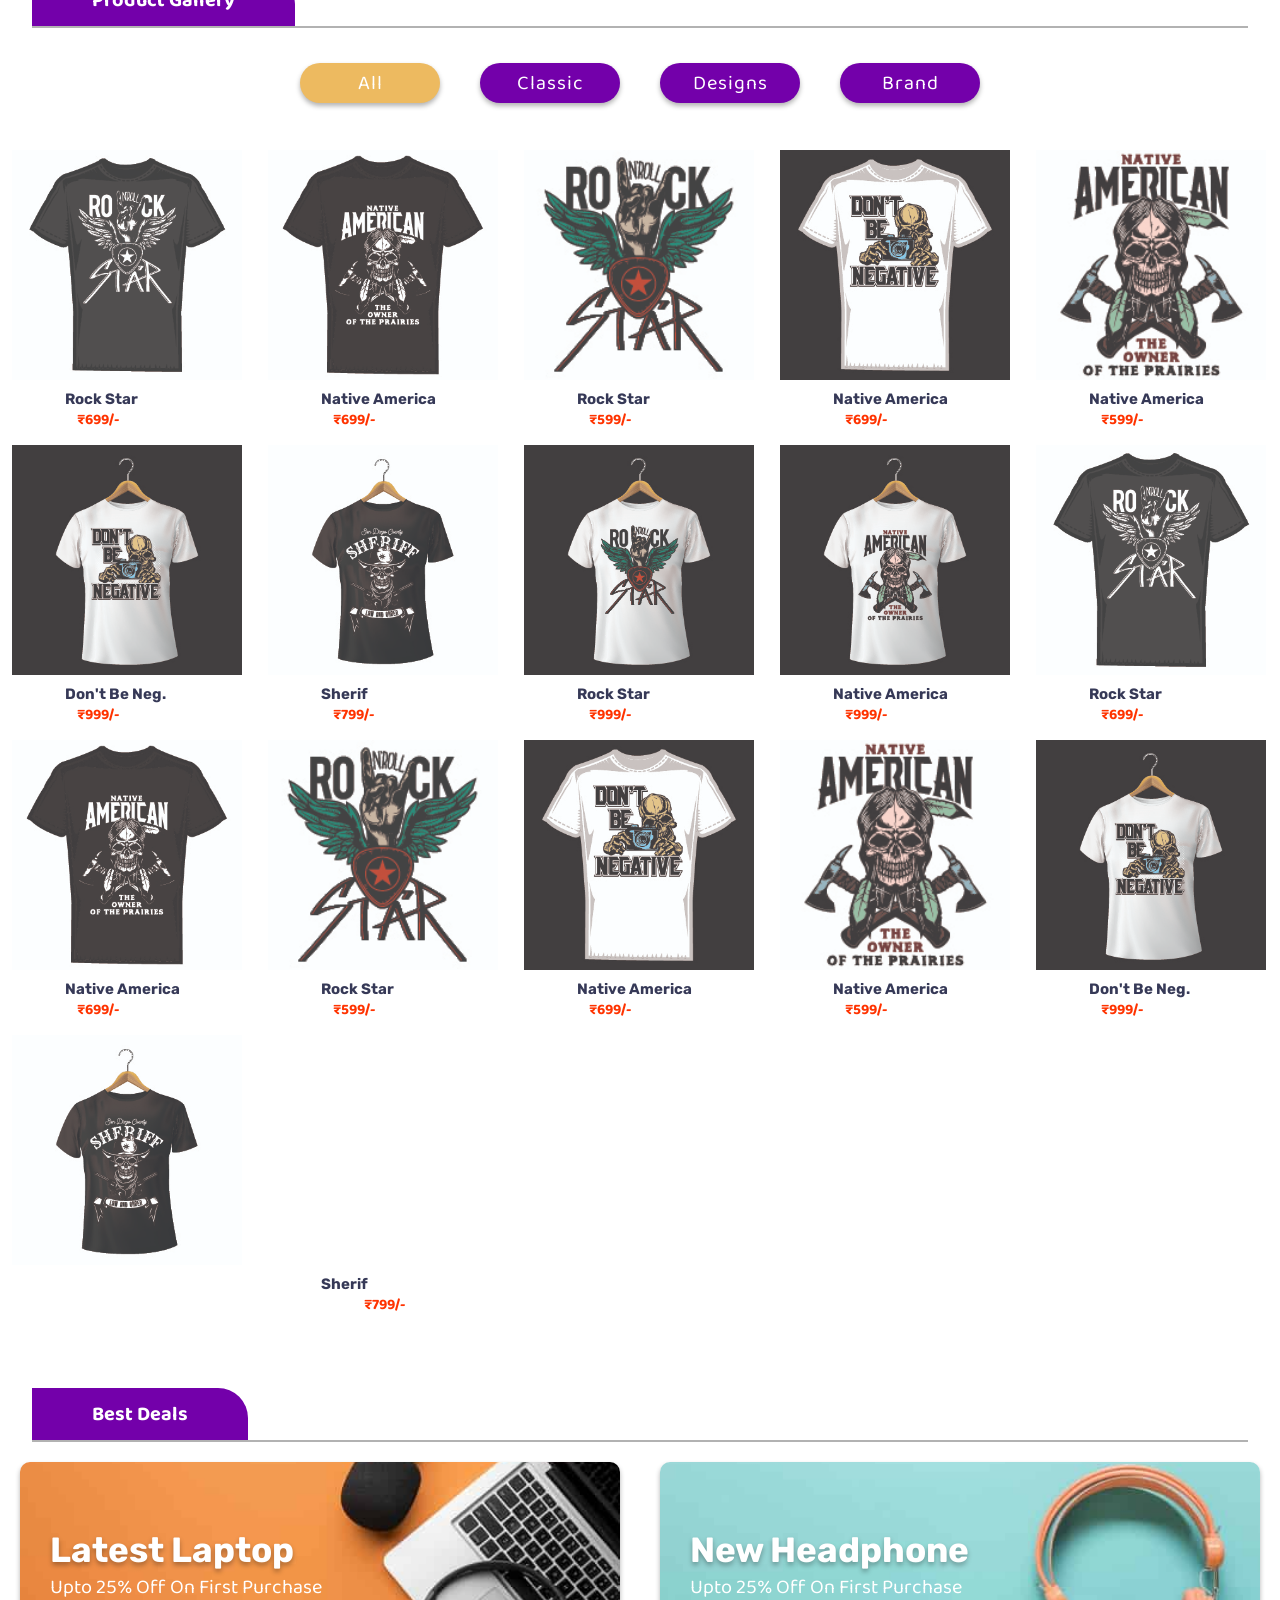
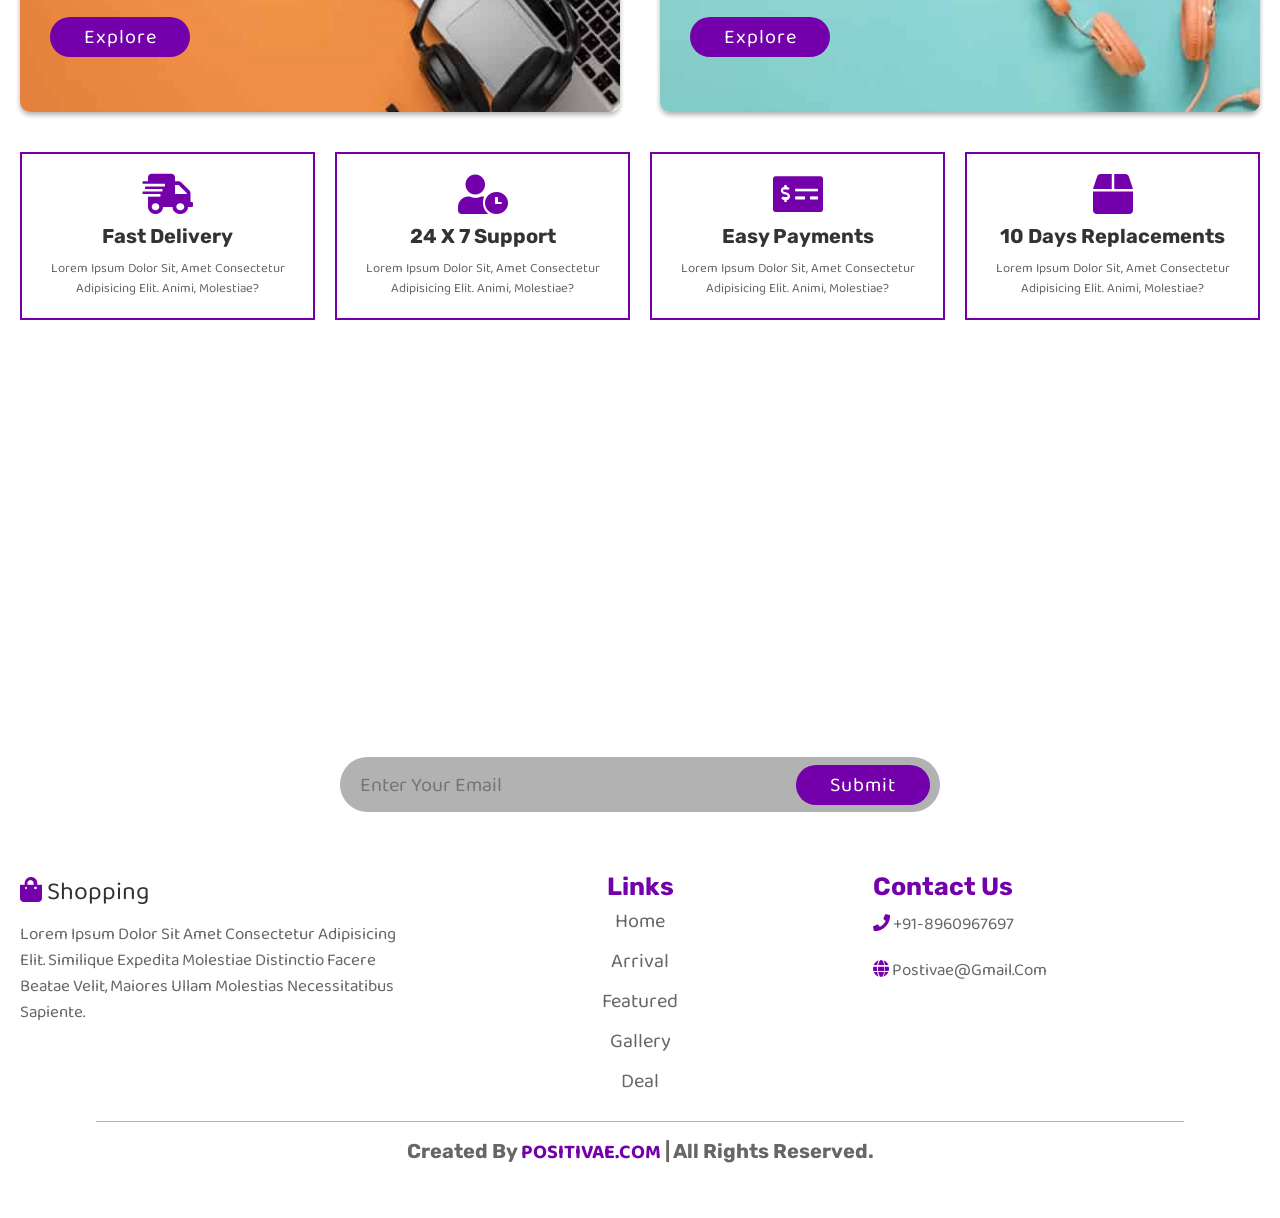
<file: e com website/e com.html>
<!DOCTYPE html>
<html lang="en">
<head>
    <meta charset="UTF-8">
    <meta name="viewport" content="width=device-width, initial-scale=1.0">
    <title>Complete Responsive E-Commerce Website Design Tutorial</title>

    <!-- owl carousel css file cdn link  -->
    <link rel="stylesheet" href="https://cdnjs.cloudflare.com/ajax/libs/OwlCarousel2/2.3.4/assets/owl.carousel.min.css">

    <!-- font awesome cdn link  -->
    <link rel="stylesheet" href="https://cdnjs.cloudflare.com/ajax/libs/font-awesome/5.15.2/css/all.min.css">

    <!-- custom css file link  -->
    <link rel="stylesheet" href="css/style.css">

</head>
<body>

<!-- header section starts  -->

<header>

<div class="header-2">

    <div id="menu" class="fas fa-bars"></div>
    

    <a href="#" class="logo"><img src="images/new logo.png" alt="" style="max-height: 40px;"></a>
    <nav class="navbar">
        <ul>
            <li><a class="active" href="#home">home</a></li>
            <li><a href="#arrival">arrival</a></li>
            <li><a href="#featured">featured</a></li>
            <li><a href="#gallery">gallery</a></li>
        </ul>
    </nav>
  <div class="form-container">
        <form action="">
            <label for="search" class="fas fa-search"></label>
            <input type="text" placeholder="" id="search">     
        </form>
    </div>

    <!--<div class="search-box">
       <input class="search-text" type="text" name="" placeholder="Search Products" >
       <a href="#" class="search-btn">
         <i class="fas fa-search"></i>  
       </a>


    </div>-->


    <div class="icons">
        
        <a href="#" class="fas fa-heart"></a>
        <a href="#" class="fas fa-shopping-cart"></a>
        <a href="#" class="fas fa-user"></a>
    </div>

</div>

</header>

<!-- header section ends -->

<!-- home section starts  -->

<section class="home" id="home">

<div class="home-slider owl-carousel">

    <div class="item">
        <img src="images/home_img1.jpg" alt="">
        <div class="content">
            <h3>heavy discounts</h3>
            <p>Lorem ipsum dolor sit amet consectetur adipisicing elit. Sed, neque.</p>
            <a href="#"><button class="btn">discover</button></a>
        </div>
    </div>

    <div class="item">
        <img src="images/home_img2.jpg" alt="">
        <div class="content">
            <h3>latest gadgets</h3>
            <p>Lorem ipsum dolor sit amet consectetur adipisicing elit. Sed, neque.</p>
            <a href="#"><button class="btn">discover</button></a>
        </div>
    </div>

    <div class="item">
        <img src="images/home_img3.jpg" alt="">
        <div class="content">
            <h3>trending shoes</h3>
            <p>Lorem ipsum dolor sit amet consectetur adipisicing elit. Sed, neque.</p>
            <a href="#"><button class="btn">discover</button></a>
        </div>
    </div>

    <div class="item">
        <img src="images/home_img4.jpg" alt="">
        <div class="content">
            <h3>fresh groceries</h3>
            <p>Lorem ipsum dolor sit amet consectetur adipisicing elit. Sed, neque.</p>
            <a href="#"><button class="btn">discover</button></a>
        </div>
    </div>

</div>

</section>

<!-- home section ends -->

<!-- arrival section starts  -->

<section class="arrival" id="arrival">

<h1 class="heading"> <span>new arrivals</span> </h1>

<div class="box-container">

    <div class="box">
        <div class="image">
            <img src="images/1.jpg" alt="">
        </div>
        <div class="info">
            <h3>Rock Star</h3>
            <div class="subInfo">
                <strong class="price"> ₹699/- <span>₹899/-</span> </strong>
                
            </div>
        </div>
        <div class="overlay">
            <a href="#" style="--i:1;" class="fas fa-heart"></a>
            <a href="#" style="--i:2;" class="fas fa-shopping-cart"></a>
        </div>
    </div>

    <div class="box">
        <div class="image">
            <img src="images/2.jpg" alt="">
        </div>
        <div class="info">
            <h3>Rock Star</h3>
            <div class="subInfo">
                <strong class="price"> ₹699/- <span>₹899/-</span> </strong>
               
            </div>
        </div>
        <div class="overlay">
            <a href="#" style="--i:1;" class="fas fa-heart"></a>
            <a href="#" style="--i:2;" class="fas fa-shopping-cart"></a>
        </div>
    </div>

    <div class="box">
        <div class="image">
            <img src="images/3.jpg" alt="">
        </div>
        <div class="info">
            <h3>Native America</h3>
            <div class="subInfo">
                <strong class="price"> ₹699/- <span>₹899/-</span> </strong>
                
            </div>
        </div>
        <div class="overlay">
            <a href="#" style="--i:1;" class="fas fa-heart"></a>
            <a href="#" style="--i:2;" class="fas fa-shopping-cart"></a>
        </div>
    </div>

    <div class="box">
        <div class="image">
            <img src="images/4.jpg" alt="">
        </div>
        <div class="info">
            <h3>Native America</h3>
            <div class="subInfo">
                <strong class="price"> ₹699/- <span>₹899/-</span> </strong>
                
            </div>
        </div>
        <div class="overlay">
            <a href="#" style="--i:1;" class="fas fa-heart"></a>
            <a href="#" style="--i:2;" class="fas fa-shopping-cart"></a>

        </div>
    </div>

    <div class="box">
        <div class="image">
            <img src="images/5.jpg" alt="">
        </div>
        <div class="info">
            <h3>Don't b Neg.</h3>
            <div class="subInfo">
                <strong class="price"> ₹699/- <span>₹899/-</span> </strong>
                
            </div>
        </div>
        <div class="overlay">
            <a href="#" style="--i:1;" class="fas fa-heart"></a>
            <a href="#" style="--i:2;" class="fas fa-shopping-cart"></a>
        </div>
    </div>

    <div class="box">
        <div class="image">
            <img src="images/6.jpg" alt="">
        </div>
        <div class="info">
            <h3>Don't b Neg.</h3>
            <div class="subInfo">
                <strong class="price"> ₹699/- <span>₹899/-</span> </strong>
               
            </div>
        </div>
        <div class="overlay">
            <a href="#" style="--i:1;" class="fas fa-heart"></a>
            <a href="#" style="--i:2;" class="fas fa-shopping-cart"></a>
        </div>
    </div>
    <div class="box">
        <div class="image">
            <img src="images/1.jpg" alt="">
        </div>
        <div class="info">
            <h3>Rock Star</h3>
            <div class="subInfo">
                <strong class="price"> ₹699/- <span>₹899/-</span> </strong>
                
            </div>
        </div>
        <div class="overlay">
            <a href="#" style="--i:1;" class="fas fa-heart"></a>
            <a href="#" style="--i:2;" class="fas fa-shopping-cart"></a>
        </div>
    </div>

    <div class="box">
        <div class="image">
            <img src="images/2.jpg" alt="">
        </div>
        <div class="info">
            <h3>Rock Star</h3>
            <div class="subInfo">
                <strong class="price"> ₹699/- <span>₹899/-</span> </strong>
               
            </div>
        </div>
        <div class="overlay">
            <a href="#" style="--i:1;" class="fas fa-heart"></a>
            <a href="#" style="--i:2;" class="fas fa-shopping-cart"></a>
        </div>
    </div>

    <div class="box">
        <div class="image">
            <img src="images/3.jpg" alt="">
        </div>
        <div class="info">
            <h3>Native America</h3>
            <div class="subInfo">
                <strong class="price"> ₹699/- <span>₹899/-</span> </strong>
                
            </div>
        </div>
        <div class="overlay">
            <a href="#" style="--i:1;" class="fas fa-heart"></a>
            <a href="#" style="--i:2;" class="fas fa-shopping-cart"></a>
        </div>
    </div>

    <div class="box">
        <div class="image">
            <img src="images/4.jpg" alt="">
        </div>
        <div class="info">
            <h3>Native America</h3>
            <div class="subInfo">
                <strong class="price"> ₹699/- <span>₹899/-</span> </strong>
                
            </div>
        </div>
        <div class="overlay">
            <a href="#" style="--i:1;" class="fas fa-heart"></a>
            <a href="#" style="--i:2;" class="fas fa-shopping-cart"></a>
        </div>
    </div>

    <div class="box">
        <div class="image">
            <img src="images/5.jpg" alt="">
        </div>
        <div class="info">
            <h3>Don't b Neg.</h3>
            <div class="subInfo">
                <strong class="price"> ₹699/- <span>₹899/-</span> </strong>
                
            </div>
        </div>
        <div class="overlay">
            <a href="#" style="--i:1;" class="fas fa-heart"></a>
            <a href="#" style="--i:2;" class="fas fa-shopping-cart"></a>
        </div>
    </div>

    <div class="box">
        <div class="image">
            <img src="images/6.jpg" alt="">
        </div>
        <div class="info">
            <h3>Don't b Neg.</h3>
            <div class="subInfo">
                <strong class="price"> ₹699/- <span>₹899/-</span> </strong>
               
            </div>
        </div>
        <div class="overlay">
            <a href="#" style="--i:1;" class="fas fa-heart"></a>
            <a href="#" style="--i:2;" class="fas fa-shopping-cart"></a>
        </div>
    </div>

</div>

</section>

<!-- arrival section ends -->

<!-- featured section starts  -->

<section class="feature" id="featured">

<h1 class="heading"> <span> featured product </span> </h1>

<div class="row">

    <div class="image-container">

        <div class="big-image">
            <img src="images/2a.jpg" alt="">
        </div>

        <div class="small-image">
            <img class="image-active" src="images/2a.jpg" alt="">
            <img src="images/4a.jpg" alt="">
            <img src="images/6a.jpg" alt="">
            <img src="images/8a.jpg" alt="">
        </div>

    </div>

    <div class="content">

        <h3>Deal Of The Day</h3>
        
        <p>Lorem ipsum dolor sit amet consectetur adipisicing elit. Assumenda, at!</p>
        <strong class="price">₹999 <span>₹1299</span> </strong>
        <a href="#"><button class="btn">buy now</button></a>

    </div>

</div>

</section>

<!-- featured section ends -->

<!-- gallery section starts  -->

<section class="gallery" id="gallery">

<h1 class="heading"> <span> product gallery </span> </h1>

<ul class="controls">
    <li class="btn button-active" data-filter="all">all</li>
    <li class="btn" data-filter="classic">Classic</li>
    <li class="btn" data-filter="design">Designs</li>
    <li class="btn" data-filter="brand">Brand</li>
</ul>

<div class="image-container">

    <div class="box classic">
        <div class="image">
            <img src="images/1.jpg" alt="">
        </div>
        <div class="info">
            <h3>Rock Star</h3>
            <div class="subInfo">
                <strong class="price">₹699/-</strong>
               
            </div>
        </div>
    </div>

    <div class="box classic">
        <div class="image">
            <img src="images/3.jpg" alt="">
        </div>
        <div class="info">
            <h3>Native America</h3>
            <div class="subInfo">
                <strong class="price">₹699/-</strong>
                
            </div>
        </div>
    </div>

    <div class="box design">
        <div class="image">
            <img src="images/2d.jpg" alt="">
        </div>
        <div class="info">
            <h3>Rock Star</h3>
            <div class="subInfo">
                <strong class="price">₹599/-</strong>
                
            </div>
        </div>
    </div>

    <div class="box classic">
        <div class="image">
            <img src="images/6.jpg" alt="">
        </div>
        <div class="info">
            <h3>Native America</h3>
            <div class="subInfo">
                <strong class="price">₹699/-</strong>
                
            </div>
        </div>
    </div>

    <div class="box design">
        <div class="image">
            <img src="images/4d.jpg" alt="">
        </div>
        <div class="info">
            <h3>Native America</h3>
            <div class="subInfo">
                <strong class="price">₹599/-</strong>
                
            </div>
        </div>
    </div>

    <div class="box brand">
        <div class="image">
            <img src="images/6a.jpg" alt="">
        </div>
        <div class="info">
            <h3>Don't be Neg.</h3>
            <div class="subInfo">
                <strong class="price">₹999/-</strong>
                
            </div>
        </div>
    </div>  

    <div class="box brand">
        <div class="image">
            <img src="images/7a.jpg" alt="">
        </div>
        <div class="info">
            <h3>Sherif</h3>
            <div class="subInfo">
                <strong class="price">₹799/-</strong>
                
            </div>
        </div>
    </div> 

    <div class="box brand">
        <div class="image">
            <img src="images/2a.jpg" alt="">
        </div>
        <div class="info">
            <h3>Rock Star</h3>
            <div class="subInfo">
                <strong class="price">₹999/-</strong>
                
            </div>
        </div>
    </div> 

    <div class="box brand">
        <div class="image">
            <img src="images/4a.jpg" alt="">
        </div>
        <div class="info">
            <h3>Native America</h3>
            <div class="subInfo">
                <strong class="price">₹999/-</strong>
               
            </div>
        </div>
    </div> 
    <div class="box classic">
        <div class="image">
            <img src="images/1.jpg" alt="">
        </div>
        <div class="info">
            <h3>Rock Star</h3>
            <div class="subInfo">
                <strong class="price">₹699/-</strong>
               
            </div>
        </div>
    </div>

    <div class="box classic">
        <div class="image">
            <img src="images/3.jpg" alt="">
        </div>
        <div class="info">
            <h3>Native America</h3>
            <div class="subInfo">
                <strong class="price">₹699/-</strong>
                
            </div>
        </div>
    </div>

    <div class="box design">
        <div class="image">
            <img src="images/2d.jpg" alt="">
        </div>
        <div class="info">
            <h3>Rock Star</h3>
            <div class="subInfo">
                <strong class="price">₹599/-</strong>
                
            </div>
        </div>
    </div>

    <div class="box classic">
        <div class="image">
            <img src="images/6.jpg" alt="">
        </div>
        <div class="info">
            <h3>Native America</h3>
            <div class="subInfo">
                <strong class="price">₹699/-</strong>
                
            </div>
        </div>
    </div>

    <div class="box design">
        <div class="image">
            <img src="images/4d.jpg" alt="">
        </div>
        <div class="info">
            <h3>Native America</h3>
            <div class="subInfo">
                <strong class="price">₹599/-</strong>
                
            </div>
        </div>
    </div>

    <div class="box brand">
        <div class="image">
            <img src="images/6a.jpg" alt="">
        </div>
        <div class="info">
            <h3>Don't be Neg.</h3>
            <div class="subInfo">
                <strong class="price">₹999/-</strong>
                
            </div>
        </div>
    </div>  

    <div class="box brand">
        <div class="image">
            <img src="images/7a.jpg" alt="">
        </div>
        <div class="info">
            <h3>Sherif</h3>
            <div class="subInfo">
                <strong class="price">₹799/-</strong>
                
            </div>
        </div>
    </div> 

    
</div>

</section>

<!-- gallery section ends -->

<!-- deal section starts  -->

<section class="deal" id="deal">

<h1 class="heading"> <span> best deals </span> </h1>

<div class="box-container">

    <div class="box">
        <img src="images/deal1.jpg" alt="">
        <div class="content">
            <h3>latest laptop</h3>
            <p>upto 25% off on first purchase</p>
            <a href="#"><button class="btn">explore</button></a>
        </div>
    </div>

    <div class="box">
        <img src="images/deal2.jpg" alt="">
        <div class="content">
            <h3>new headphone</h3>
            <p>upto 25% off on first purchase</p>
            <a href="#"><button class="btn">explore</button></a>
        </div>
    </div>

</div>

<div class="icons-container">

    <div class="icons">
        <i class="fas fa-shipping-fast"></i>
        <h3>fast delivery</h3>
        <p>Lorem ipsum dolor sit, amet consectetur adipisicing elit. Animi, molestiae?</p>
    </div>

    <div class="icons">
        <i class="fas fa-user-clock"></i>
        <h3>24 x 7 support</h3>
        <p>Lorem ipsum dolor sit, amet consectetur adipisicing elit. Animi, molestiae?</p>
    </div>

    <div class="icons">
        <i class="fas fa-money-check-alt"></i>
        <h3>easy payments</h3>
        <p>Lorem ipsum dolor sit, amet consectetur adipisicing elit. Animi, molestiae?</p>
    </div>

    <div class="icons">
        <i class="fas fa-box"></i>
        <h3>10 days replacements</h3>
        <p>Lorem ipsum dolor sit, amet consectetur adipisicing elit. Animi, molestiae?</p>
    </div>

</div>

</section>

<!-- deal section ends -->

<!-- newsletter section starts  -->

<section class="newsletter">

    <h1>newsletter</h1>
    <p>get in touch for latest discounts and updates</p>
    <form action="">
        <input type="email" placeholder="enter your email">
        <input type="submit" class="btn">
    </form>

</section>

<!-- newsletter section ends -->

<!-- footer section starts  -->

<section class="footer">

    <div class="box-container">

        <div class="box">
            <a href="#" class="logo"> <i class="fas fa-shopping-bag"></i>  shopping </a>
            <p>Lorem ipsum dolor sit amet consectetur adipisicing elit. Similique expedita molestiae distinctio facere beatae velit, maiores ullam molestias necessitatibus sapiente.</p>
        </div>

        <div class="box">
            <h3>links</h3>
            <a href="#">home</a>
            <a href="#">arrival</a>
            <a href="#">featured</a>
            <a href="#">gallery</a>
            <a href="#">deal</a>
        </div>

        <div class="box">
            <h3>contact us</h3>
           
            <p> <i class="fas fa-phone"></i>
                +91-8960967697
            </p>
            <p> <i class="fas fa-globe"></i>
                postivae@gmail.com
            </p>
        </div>

    </div>

<h1 class="credit"> created by <span>POSITIVAE.COM</span> | all rights reserved. </h1>

</section>

<!-- footer section ends -->


<!-- jquery cdn link  -->
<script src="https://cdnjs.cloudflare.com/ajax/libs/jquery/3.5.1/jquery.min.js"></script>

<!-- owl carousel js file cdn link  -->
<script src="https://cdnjs.cloudflare.com/ajax/libs/OwlCarousel2/2.3.4/owl.carousel.min.js"></script>

<!-- custom js file link  -->
<script src="js/main.js"></script>
    
</body>
</html>
</file>
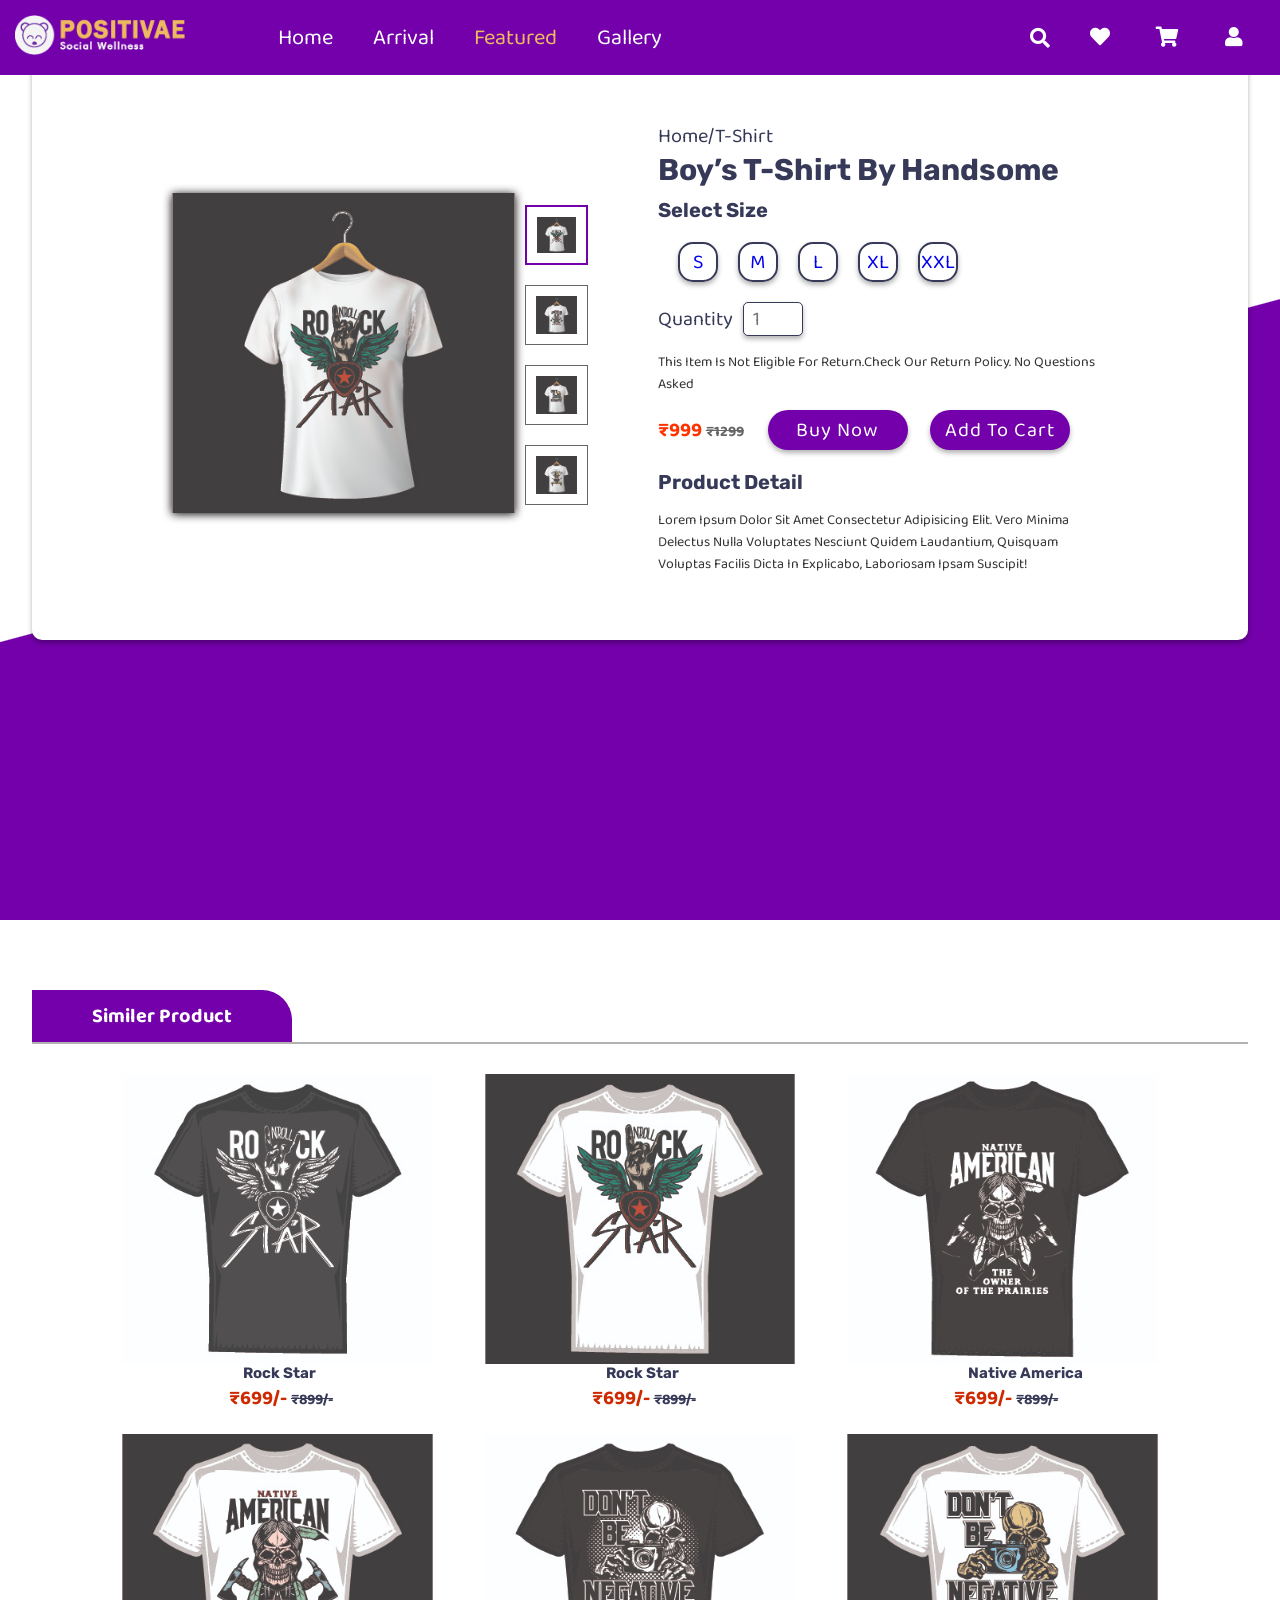
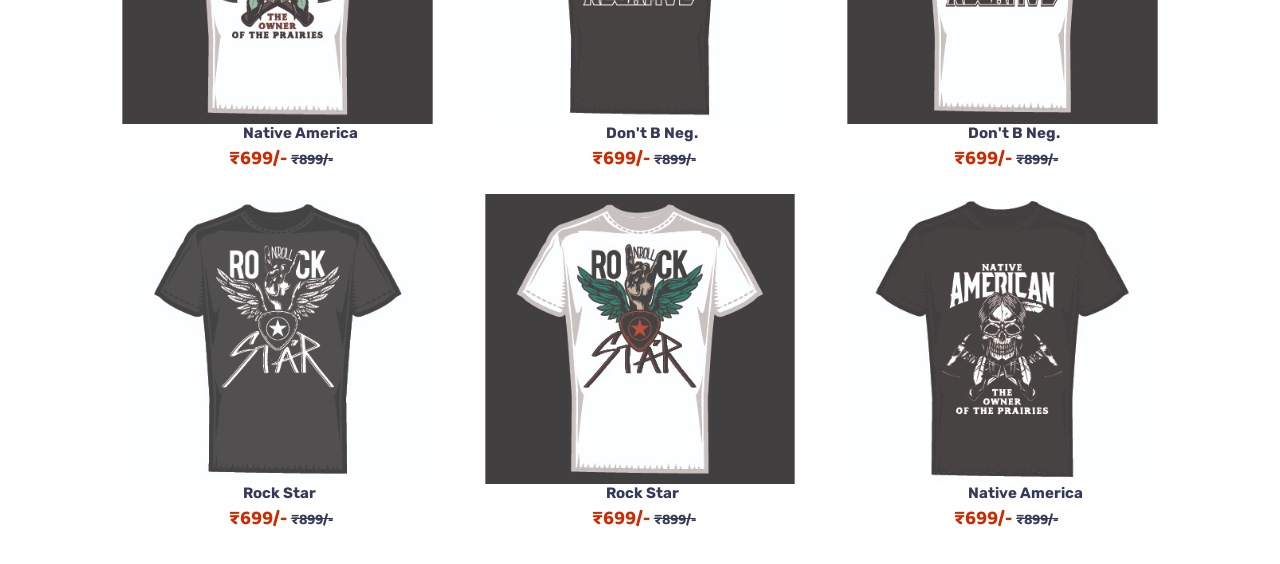
<file: e com product/css/product.html>
<!DOCTYPE html>
<html lang="en">
<head>
    <meta charset="UTF-8">
    <meta name="viewport" content="width=device-width, initial-scale=1.0">
    <title>Complete Responsive E-Commerce Website Design Tutorial</title>

    <!-- owl carousel css file cdn link  -->
    <link rel="stylesheet" href="https://cdnjs.cloudflare.com/ajax/libs/OwlCarousel2/2.3.4/assets/owl.carousel.min.css">

    <!-- font awesome cdn link  -->
    <link rel="stylesheet" href="https://cdnjs.cloudflare.com/ajax/libs/font-awesome/5.15.2/css/all.min.css">

    <!-- custom css file link  -->
    <link rel="stylesheet" href="css/style.css">

</head>
<body>

<!-- header section starts  -->

<header>

    <div class="header-2">

        <div id="menu" class="fas fa-bars"></div>
        
    
        <a href="#" class="logo"><img src="images/new logo.png" alt="" style="max-height: 40px;"></a>
        <nav class="navbar">
            <ul>
                <li><a class="active" href="#home">home</a></li>
                <li><a href="#arrival">arrival</a></li>
                <li><a href="#featured">featured</a></li>
                <li><a href="#gallery">gallery</a></li>
            </ul>
        </nav>
      <div class="form-container">
            <form action="">
                <label for="search" class="fas fa-search"></label>
                <input type="text" placeholder="" id="search">     
            </form>
        </div>
    
    
        <div class="icons">
            
            <a href="#" class="fas fa-heart"></a>
            <a href="#" class="fas fa-shopping-cart"></a>
            <a href="#" class="fas fa-user"></a>
        </div>
    
    </div>

</header>
<!-- header section ends -->


<!-- Product Details -->
<section class="feature" id="featured">

  
  <div class="row">
  
      <div class="image-container">
  
          <div class="big-image">
              <img src="images/2a.jpg" alt="">
          </div>
  
          <div class="small-image">
              <img class="image-active" src="images/2a.jpg" alt="">
              <img src="images/4a.jpg" alt="">
              <img src="images/6a.jpg" alt="">
              <img src="images/8a.jpg" alt="">
          </div>
  
      </div>
  
      <div class="content">
          <span>Home/T-shirt</span>
          <h1>Boy’s T-Shirt By Handsome</h1>

          <h3>Select Size</h3>
          <ul class="size">
            <li><a href="#">S</a></li>
            <li><a href="#">M</a></li>
            <li><a href="#">L</a></li>
            <li><a href="#">XL</a></li>
            <li><a href="#">XXL</a></li>
          </ul>

          
          <form class="Quant" >
            <label for="quantity">Quantity &nbsp;</label>
            <input type="number" id="quantity" name="quantity" min="1" max="20" placeholder="1">
          </form>
          <p>This item is not eligible for return.check our return policy. No questions asked</p>
          <strong class="price">₹999 <span>₹1299</span> </strong>
          <a href="#"><button class="btn">buy now</button></a>
          <a href="#"><button class="btn">Add to Cart</button></a>
          <h5>Product Detail</h5>
          <p>Lorem ipsum dolor sit amet consectetur adipisicing elit. Vero minima delectus nulla voluptates nesciunt
          quidem laudantium, quisquam voluptas facilis dicta in explicabo, laboriosam ipsam suscipit!</p>
      </div>
      </div>
  
  </div>
  
  </section>
  
  <!-- product section ends -->
<!-- similer product starts  -->

<section class="arrival" id="arrival">

  <h1 class="heading"> <span>Similer Product</span> </h1>
  
  <div class="box-container">
  
      <div class="box">
          <div class="image">
              <img src="images/1.jpg" alt="">
          </div>
          <div class="info">
              <h3>Rock Star</h3>
              <div class="subInfo">
                  <strong class="price"> ₹699/- <span>₹899/-</span> </strong>
              </div>
          </div>
          <div class="overlay">
              <a href="#" style="--i:1;" class="fas fa-heart"></a>
              <a href="#" style="--i:2;" class="fas fa-shopping-cart"></a>
              
          </div>
      </div>
  
      <div class="box">
          <div class="image">
              <img src="images/2.jpg" alt="">
          </div>
          <div class="info">
              <h3>Rock Star</h3>
              <div class="subInfo">
                  <strong class="price"> ₹699/- <span>₹899/-</span> </strong>
                 
              </div>
          </div>
          <div class="overlay">
              <a href="#" style="--i:1;" class="fas fa-heart"></a>
              <a href="#" style="--i:2;" class="fas fa-shopping-cart"></a>
              
          </div>
      </div>
  
      <div class="box">
          <div class="image">
              <img src="images/3.jpg" alt="">
          </div>
          <div class="info">
              <h3>Native America</h3>
              <div class="subInfo">
                  <strong class="price"> ₹699/- <span>₹899/-</span> </strong>
                  
              </div>
          </div>
          <div class="overlay">
              <a href="#" style="--i:1;" class="fas fa-heart"></a>
              <a href="#" style="--i:2;" class="fas fa-shopping-cart"></a>
             
          </div>
      </div>
  
      <div class="box">
          <div class="image">
              <img src="images/4.jpg" alt="">
          </div>
          <div class="info">
              <h3>Native America</h3>
              <div class="subInfo">
                  <strong class="price"> ₹699/- <span>₹899/-</span> </strong>
                  
              </div>
          </div>
          <div class="overlay">
              <a href="#" style="--i:1;" class="fas fa-heart"></a>
              <a href="#" style="--i:2;" class="fas fa-shopping-cart"></a>
              
          </div>
      </div>
  
      <div class="box">
          <div class="image">
              <img src="images/5.jpg" alt="">
          </div>
          <div class="info">
              <h3>Don't b Neg.</h3>
              <div class="subInfo">
                  <strong class="price"> ₹699/- <span>₹899/-</span> </strong>
                  
              </div>
          </div>
          <div class="overlay">
              <a href="#" style="--i:1;" class="fas fa-heart"></a>
              <a href="#" style="--i:2;" class="fas fa-shopping-cart"></a>
              
          </div>
      </div>
  
      <div class="box">
          <div class="image">
              <img src="images/6.jpg" alt="">
          </div>
          <div class="info">
              <h3>Don't b Neg.</h3>
              <div class="subInfo">
                  <strong class="price"> ₹699/- <span>₹899/-</span> </strong>
                 
              </div>
          </div>
          <div class="overlay">
              <a href="#" style="--i:1;" class="fas fa-heart"></a>
              <a href="#" style="--i:2;" class="fas fa-shopping-cart"></a>
             
          </div>
      </div>
      <div class="box">
          <div class="image">
              <img src="images/1.jpg" alt="">
          </div>
          <div class="info">
              <h3>Rock Star</h3>
              <div class="subInfo">
                  <strong class="price"> ₹699/- <span>₹899/-</span> </strong>
                  
              </div>
          </div>
          <div class="overlay">
              <a href="#" style="--i:1;" class="fas fa-heart"></a>
              <a href="#" style="--i:2;" class="fas fa-shopping-cart"></a>
             
          </div>
      </div>
  
      <div class="box">
          <div class="image">
              <img src="images/2.jpg" alt="">
          </div>
          <div class="info">
              <h3>Rock Star</h3>
              <div class="subInfo">
                  <strong class="price"> ₹699/- <span>₹899/-</span> </strong>
                 
              </div>
          </div>
          <div class="overlay">
              <a href="#" style="--i:1;" class="fas fa-heart"></a>
              <a href="#" style="--i:2;" class="fas fa-shopping-cart"></a>
              
          </div>
      </div>
  
      <div class="box">
          <div class="image">
              <img src="images/3.jpg" alt="">
          </div>
          <div class="info">
              <h3>Native America</h3>
              <div class="subInfo">
                  <strong class="price"> ₹699/- <span>₹899/-</span> </strong>
                  
              </div>
          </div>
          <div class="overlay">
              <a href="#" style="--i:1;" class="fas fa-heart"></a>
              <a href="#" style="--i:2;" class="fas fa-shopping-cart"></a>
              
          </div>
      </div>
  
     
  
      
  
  </div>
  
  </section>
  
  <!-- Similer product ends -->


<!-- jquery cdn link  -->
<script src="https://cdnjs.cloudflare.com/ajax/libs/jquery/3.5.1/jquery.min.js"></script>

<!-- owl carousel js file cdn link  -->
<script src="https://cdnjs.cloudflare.com/ajax/libs/OwlCarousel2/2.3.4/owl.carousel.min.js"></script>

<!-- custom js file link  -->
<script src="js/main.js"></script>
    
</body>
</html>
</file>
<file: e com login/style.css>
@import url('https://fonts.googleapis.com/css?family=Poppins:400,500,600,700&display=swap');
*{
  margin: 0;
  padding: 0;
  box-sizing: border-box;
  font-family: 'Poppins', sans-serif;
}
html,body{
  display: grid;
  height: 100%;
  width: 100%;
  place-items: center;
  background: -webkit-linear-gradient(left, #a445b2, #fa4299);
}
::selection{
  background: #fa4299;
  color: #fff;
}
.wrapper{
  overflow: hidden;
  max-width: 390px;
  background: #fff;
  padding: 30px;
  border-radius: 5px;
  box-shadow: 0px 15px 20px rgba(0,0,0,0.1);
}
.wrapper .title-text{
  display: flex;
  width: 200%;
}
.wrapper .title{
  width: 50%;
  font-size: 35px;
  font-weight: 600;
  text-align: center;
  transition: all 0.6s cubic-bezier(0.68,-0.55,0.265,1.55);
}
.wrapper .slide-controls{
  position: relative;
  display: flex;
  height: 50px;
  width: 100%;
  overflow: hidden;
  margin: 30px 0 10px 0;
  justify-content: space-between;
  border: 1px solid lightgrey;
  border-radius: 5px;
}
.slide-controls .slide{
  height: 100%;
  width: 100%;
  color: #fff;
  font-size: 18px;
  font-weight: 500;
  text-align: center;
  line-height: 48px;
  cursor: pointer;
  z-index: 1;
  transition: all 0.6s ease;
}
.slide-controls label.signup{
  color: #000;
}
.slide-controls .slider-tab{
  position: absolute;
  height: 100%;
  width: 50%;
  left: 0;
  z-index: 0;
  border-radius: 5px;
  background: -webkit-linear-gradient(left, #a445b2, #fa4299);
  transition: all 0.6s cubic-bezier(0.68,-0.55,0.265,1.55);
}
input[type="radio"]{
  display: none;
}
#signup:checked ~ .slider-tab{
  left: 50%;
}
#signup:checked ~ label.signup{
  color: #fff;
  cursor: default;
  user-select: none;
}
#signup:checked ~ label.login{
  color: #000;
}
#login:checked ~ label.signup{
  color: #000;
}
#login:checked ~ label.login{
  cursor: default;
  user-select: none;
}
.wrapper .form-container{
  width: 100%;
  overflow: hidden;
}
.form-container .form-inner{
  display: flex;
  width: 200%;
}
.form-container .form-inner form{
  width: 50%;
  transition: all 0.6s cubic-bezier(0.68,-0.55,0.265,1.55);
}
.form-inner form .field{
  height: 50px;
  width: 100%;
  margin-top: 20px;
}
.form-inner form .field input{
  height: 100%;
  width: 100%;
  outline: none;
  padding-left: 15px;
  border-radius: 5px;
  border: 1px solid lightgrey;
  border-bottom-width: 2px;
  font-size: 17px;
  transition: all 0.3s ease;
}
.form-inner form .field input:focus{
  border-color: #fc83bb;
}
.form-inner form .field input::placeholder{
  color: #999;
  transition: all 0.3s ease;
}
form .field input:focus::placeholder{
  color: #b3b3b3;
}
.form-inner form .pass-link{
  margin-top: 5px;
}
.form-inner form .signup-link{
  text-align: center;
  margin-top: 30px;
}
.form-inner form .pass-link a,
.form-inner form .signup-link a{
  color: #fa4299;
  text-decoration: none;
}
.form-inner form .pass-link a:hover,
.form-inner form .signup-link a:hover{
  text-decoration: underline;
}
form .btn{
  height: 50px;
  width: 100%;
  border-radius: 5px;
  position: relative;
  overflow: hidden;
}
form .btn .btn-layer{
  height: 100%;
  width: 300%;
  position: absolute;
  left: -100%;
  background: -webkit-linear-gradient(right, #a445b2, #fa4299, #a445b2, #fa4299);
  border-radius: 5px;
  transition: all 0.4s ease;;
}
form .btn:hover .btn-layer{
  left: 0;
}
form .btn input[type="submit"]{
  height: 100%;
  width: 100%;
  z-index: 1;
  position: relative;
  background: none;
  border: none;
  color: #fff;
  padding-left: 0;
  border-radius: 5px;
  font-size: 20px;
  font-weight: 500;
  cursor: pointer;
}
</file>
<file: e com add/css/style.css>
@import url("https://fonts.googleapis.com/css2?family=Baloo+Thambi+2&family=Raleway&family=Rubik&display=swap");

:root{
    --first-color:#7300aa;
    --second-color:#edba60;
}
h1, h2, h3, h4, h5, h6 {
    font-family:"Rubik", cursive;
  }
*{
    font-family: "Baloo Thambi 2", cursive;
    margin:0; padding:0;
    box-sizing: border-box;
    text-transform: capitalize;
    text-decoration: none;
    transition: all .2s cubic-bezier(.37,1.14,.26,1.24);
}

*::selection{
    background:var(--second-color);
    color:#fff;
}

html{
    font-size: 62.5%;
    overflow-x: hidden;
    background: var(--first-color);
}

.btn{
    height: 4rem;
    width: 14rem;
    background:var(--first-color);
    color:#ffff;
    font-size: 2rem;
    letter-spacing: .1rem;
    cursor: pointer;
    border:none;
    outline: none;
    border-radius: 20px;
    box-shadow: 0 .3rem .5rem rgba(0,0,0,.3);
}

.btn:hover{
    letter-spacing: .2rem;
    opacity: .8;
    background:var(--second-color);
}
.container{
    position: absolute;
    background-color: #f4f4f4;
    height: 92vh;
    width: 90%;
    margin: 2.5% 5%;
    border-radius: 15px;
}
.container h1{
    font-size: 2rem;
    color: #363957;
    margin: 20px;
    margin-left: 30px;
    border-bottom: .1rem solid rgba(39, 24, 24, 0.3);
}

.container .icons{
    position: relative;
    font-size: 2rem;
    color: #363957;
    top: -50px;
    float: right;
    margin-right: 5%;
    
}
.container .icons a:hover{
  color: var(--second-color);
}
.container .detail{
   width: 90%;
   margin: 2.5% 5% 2.5% 5%;
   
}
.container .detail #inputfield{
    width: 100%;
    height: 40px;
    padding: 10px 20px;
    border: 1.5px solid #363957;
    border-radius: 20px;
    margin-bottom: 4px;
    outline: none;
    font-size: 1.5rem;
}
.container .detail .btn{
   
    margin-top: 1rem;
}
</file>
<file: e com cart/css/style.css>
@import url("https://fonts.googleapis.com/css2?family=Baloo+Thambi+2&family=Raleway&family=Rubik&display=swap");

:root{
    --first-color:#7300aa;
    --second-color:#edba60;
}
h1, h2, h3, h4, h5, h6 {
    font-family:"Rubik", cursive;
  }
*{
    font-family: "Baloo Thambi 2", cursive;
    margin:0; padding:0;
    box-sizing: border-box;
    text-transform: capitalize;
    text-decoration: none;
    transition: all .2s cubic-bezier(.37,1.14,.26,1.24);
}

*::selection{
    background:var(--second-color);
    color:#fff;
}

html{
    font-size: 62.5%;
    overflow-x: hidden;
}

.btn{
    height: 4rem;
    width: 14rem;
    background:var(--first-color);
    color:#ffff;
    font-size: 2rem;
    letter-spacing: .1rem;
    cursor: pointer;
    border:none;
    outline: none;
    border-radius: 20px;
    box-shadow: 0 .3rem .5rem rgba(0,0,0,.3);
}

.btn:hover{
    letter-spacing: .2rem;
    opacity: .8;
    background:var(--second-color);
}

.heading{
    padding-top: 7rem;
    width: 95%;
    border-bottom: .2rem solid rgba(0,0,0,.3);
    margin:0 auto;
}

.heading span{
    font-size: 2rem;
    padding:1rem 6rem;
    color:#fff;
    background:var(--first-color);
    border-top-right-radius: 3rem;
    display: inline-block;
}

header .header-2{
    top: 0px;
    position: fixed;
    display: flex;
    align-items: center;
    justify-content: space-between;
    padding:1.5rem;
    width: 100%;
    z-index: 1000;
}

header .header-2 .form-container form{
    display: flex;
}

header .header-2 .form-container form #search{
    position: relative;
    height: 4rem;
    width: 4rem;
    outline: none;
    border:none;
    font-size: 1.5rem;
    padding:0 1rem;
    border-radius: 5rem;
    color: var(--first-color);
    background: transparent;
    width: 24rem;
    background-color:transparent;
    
}

header .header-2 .form-container form #search:hover, #search:focus{ 
   width: 24rem;
   background-color: white;
   color: #363957;
   padding: 10px 35px 10px 15px;
}
.fa-search{
    position: absolute;
    right: 22rem;
    font-size: 2rem;
    cursor: pointer;
    z-index: 20000;
    color: var(--second-color); 
}
.fa-search:hover ~ #search{
    width: 24rem;
    color: #edba60;
}

header .header-2 .form-container form label{
    height: 4rem;
    width: 4rem;
    text-align: center;
    line-height: 4rem;
    font-size: 2rem;
    cursor: pointer;
    color:#fff;
    border-radius: 0px 20px 20px 0px;
}

header .header-2 .form-container form label:hover{
    font-size: 2rem;
    font-weight: bolder;
    color:var(--second-color);
}
 



header .header-2{
    background:var(--first-color);
}

header .header-2 .navbar ul{
    list-style: none;
    display: flex;
    align-items: center;
    justify-content: space-between;
}

header .header-2 .navbar ul li{
    margin:0 2rem;
}

header .header-2 .navbar ul li a{
    font-size: 2.2rem;
    color:#fff;
}

header .header-2 .navbar ul li a.active,
header .header-2 .navbar ul li a:hover{
    color:var(--second-color);
}


header .header-2 .icons a{
    color: #fff;
    font-size: 2rem;
    padding: 0 2.2rem;
}

header .header-2 .icons a:hover{
    color:var(--second-color);
}

header .header-2 #menu{
    font-size: 3rem;
    color:#fff;
    cursor: pointer;
    display: none;
}

header .header-2.header-active{
    position: fixed;
    top:0; left: 0;
    box-shadow: 0 .1rem .3rem rgba(0,0,0,.3);
}
 

.feature{
    min-height: 100vh;
    background:linear-gradient(165deg, #fff 50%, var(--first-color) 50.1%);
    padding-bottom: 2rem;
    
}

.feature .row{ 
    display: flex;
    align-items: center;
    justify-content: center;
    flex-wrap: wrap;
    margin: 3rem auto;
    padding:10rem 1rem 5rem 1rem ;
    width: 95%;
    background:#f4f4f4;
    box-shadow: 0 .3rem .5rem rgba(0,0,0,.3);
    border-radius: 1rem;
}

.feature .row .image-container{
    align-items: center;
}
.feature .row .image-container .remove{
    margin-top: 3rem;
    margin-left: 35%;

}
.feature .row .image-container .remove .btn{
    height: 4rem;
    width: 14rem;
    background-color: #ffff;
    border: 2px solid var(--first-color);
    border-radius: 20px;
    color: #363957;
    
}
.feature .row .image-container .remove .btn:hover{
    height: 4rem;
    width: 14rem;
    background-color: var(--first-color);
    border: 2px solid var(--first-color);
    border-radius: 20px;
    color: #ffff;
    
}
.feature .row .image-container .big-image img{
    height: 35rem;
    margin:2rem 0;
    filter: drop-shadow(0 .1rem .5rem #000);
}



.feature .row .image-container .small-image img.image-active,
.feature .row .image-container .small-image img:hover{
    border:.2rem solid var(--first-color);
}

.feature .row .content{
    padding-left: 6rem;
}
.feature .row .content span{
    font-size: 2rem;
    color:#363957;
}
.feature .row .content h1{
    font-size: 3rem;
    color:#363957;
}

.feature .row .content h4{
    font-size: 1.5rem;
    color:#363957;
    padding-top: 1rem;
}
.feature .row .content .size{
    display: flex;
    flex-direction: row;
    margin-top: 2rem; 
}
.feature .row .content .size li{
    display: flex;
    position: relative;
    align-items: center;
    justify-content: center;
   list-style: none;
   margin-left: 2rem;
   height: 4rem;
   width: 4rem;
   border: 2px solid #363957;
   border-radius: 15px;
   outline: none;
   padding: 1rem;  
   box-shadow: 0 .3rem .5rem rgba(0,0,0,.3);
   background-color: var(--second-color);
}
.feature .row .content .size li a{
   font-size: 2rem; 
    outline: none;
    border: none;
    text-decoration: none;
   color: #ffff;
}
.feature .row .content .size li:hover{
    background-color: var(--second-color);
    
}
.feature .row .content .size li a:hover{
    color: #ffff;
}
.feature .row .content .Quant{
    margin-top: 2rem;
    margin-bottom: 1rem;
}
.feature .row .content .Quant label{ 
    font-size: 2rem;
    color:#363957;
    padding-top: 2rem;
}
.feature .row .content .Quant input{
    border: 1.5px solid #363957;
    width: 6rem;
    padding-left: 9px;
    font-size: 2rem;
    border-radius: 5px;
    box-shadow: 0 .3rem .5rem rgba(0,0,0,.3);
      
}

.feature .row .content p{
    color:#333;
    width: 45rem;
    font-size: 1.4rem;
    padding: 1.5rem 0;
}

.feature .row .content .price{
    color:#ff3300;
    font-size: 2rem;
}

.feature .row .content .price span{
    color:#666;
    text-decoration: line-through;
    font-size: 1.5rem;
}

.feature .row .content .btn{
    margin-left: 2rem;
}
.feature .row .content h5{
    font-size: 2rem;
    color:#363957;
    padding-top: 2rem;
}



/* similer product  */

.arrival{
    min-height: 100vh;
}

.arrival .box-container{
    display: flex;
    align-items: center;
    justify-content: center;
    flex-wrap: wrap;
    padding:2rem 0;
    width: 85%;
    margin:0 auto;
}

.arrival .box-container .box{
    flex:1 1 30rem;
    overflow: hidden;
    position: relative;
    margin:1rem 1rem;
}

.arrival .box-container .box .image{
    height: 29rem;
    padding:0rem,0.7rem,0rem,0.7rem ;
    text-align: center;
    
}

.arrival .box-container .box .image img{
    height: 100%;
    object-fit: cover;
}

.arrival .box-container .box .info h3{
    padding-left:40%;
    font-size: 1.5rem;
    color:#363957;
}

.arrival .box-container .box .info .subInfo{
    display: flex;
    align-items: center;
    justify-content: space-between;
    padding:0 1rem 0 1rem;
    
}

.arrival .box-container .box .info .subInfo .price{
    color:#cf2900;
    font-size: 2rem;
    padding-left: 35%;
}

.arrival .box-container .box .info .subInfo .price span{
    color:#363957;
    font-size: 1.5rem;
    text-decoration: line-through;
}


.arrival .box-container .box .overlay{
    position: absolute;
    top:0; left: 0;
    height:29rem;
    width: 100%;
    background:rgba(0,0,0,.3);
    display: flex;
    align-items: center;
    justify-content: center;
    transform: scale(0);
}

.arrival .box-container .box:hover .overlay{
    transform: scale(1);
}

.arrival .box-container .box .overlay a{
    font-size: 1.5rem;
    padding:1rem 1rem;
    background:#fff;
    color:#363957;
    border-radius: 8px;
    margin:1rem;
    transform: translateY(-15rem);
    transition-delay: calc(.1s * var(--i));
}

.arrival .box-container .box:hover .overlay a{
    transform: translateY(0rem);
}

.arrival .box-container .box .overlay a:hover{
    color:var(--second-color);
}



footer{
    bottom: 0px;
    left: 0px;
    right: 0px;
    position: fixed;
    background-color: #edba60;
    height: 60px;
    width: 100%;
    box-shadow: 0 .3rem .5rem .5rem rgba(0,0,0,.3);
}
footer .foot-btn{
    float: right;
    margin: 1rem;
}
footer .foot-btn .btn{
   width: 30rem;
   background-color: #ffff;
   color: #363957;
    
}
footer .foot-btn .btn:hover{
    background-color:var(--first-color);
    color:#fff;
     z-index: 10000;
 }















/* media queries  */
@media (max-width:1080px){

    html{
        font-size: 55%;
    }
    
    header .header-2 #menu{
        display: block;
    }
    header .header-2{
        position: fixed;
        top: 0px;
    }
    .feature .row .image-container .remove{
        margin-top: 2rem;
        margin-left: 35%;
    }
    .feature .row .content{
        padding:2rem;
        margin-top: 1rem;
        border-top: .1rem solid rgba(0,0,0,.3);
    }
    header .header-2 .navbar{
        position: fixed;
        top: -200rem; left: 10%;
        transform: translate(-10%, -50%);
        box-shadow: 0 0 0 100vh rgba(0,0,0,.10%);
        z-index: 10000;
        opacity: 0;
        height: 100%;
        width: 100%;
    }

    header .header-2 .navbar ul{
        height: 100%;
        margin-top: 12vh;
        margin-left: 1vh;
        margin-right: 1vh;
        display: list-item;
        border-radius:20px;
        background: linear-gradient(var(--first-color), blueviolet);
        text-align: center;
        justify-content: center;
        
    }

    header .header-2 .navbar ul li{
        width: 100%;
        margin:1rem 0;
        padding-top: 2rem;
        
    }

    header .header-2 .navbar ul li a{
        font-size: 2.2rem;
        top: 10px;
        color:#ffff;
        display: block;
        position: relative;
        padding: 5px 20px;
        font-weight: 500;
        outline: none;
    }

    .fa-times{
        transform: rotate(180deg);
    }

    header .header-2 .nav-toggle{
        top:50%;
        opacity: 1;
    }
    
    .arrival .box-container{
        width: auto;
    }
}
@media (max-width:768px){

    html{
        font-size: 55%;
    }
    

    header  #menu{
        display: block;
    }
    header .logo{
        display: none;
     }
     header .sidebar{
        top: 8rem;
    }
    
    
    .home .home-slider .item .content h3{
        font-size: 3rem;
    }

    .home .home-slider .item .content p{
        font-size: 2rem;
        width: auto;
    }

    .feature .row .image-container{
        flex-flow: column wrap;
    }

    .feature .row .image-container .small-image{
        flex-flow: row wrap;
        padding-bottom: 2rem;
    }

    

    .feature .row .content p{
        width: auto;
    }

    .feature .row .content .btn{
        margin: 2rem 0;
    }

}
@media (max-width:630px){

    html{
        font-size: 50%;
    }
    header .header-2 .logo{
        display: none;
    }
    header .header-2 #menu{
        display: block;
    }


    header .header-2 .form-container form #search{
        position: relative;
        height: 4rem;
        width: 4rem;
        outline: none;
        border:none;
        font-size: 1.5rem;
        padding:0 1rem;
        border-radius: 5rem;
        color: var(--first-color);
        background: transparent;
        width: 20rem;
        background-color:transparent;
        
    }
    
    header .header-2 .form-container form #search:hover, #search:focus{ 
       width: 20rem;
       background-color: white;
       color: #363957;
       padding: 10px 35px 10px 15px;
    }
    .fa-search{
        position: absolute;
        right: 24rem;
        font-size: 2rem;
        cursor: pointer;
        z-index: 20000;
        color: var(--second-color); 
    }
    .fa-search:hover ~ #search{
        width: 24rem;
        color: #edba60;
    }



}

@media (max-width:400px){

    html{
        font-size: 45%;
    }

    header  #menu{
        display: block;
    }
    header .logo{
       display: none;
    }
    header .sidebar{
        top: 10rem;
    }
    
}
</file>
<file: e com login/css/style.css>
@import url("https://fonts.googleapis.com/css2?family=Baloo+Thambi+2&family=Raleway&family=Rubik&display=swap");

:root{
    --first-color:#7300aa;
    --second-color:#edba60;
}
h1, h2, h3, h4, h5, h6 {
    font-family:"Rubik", cursive;
  }
*{
    font-family: "Baloo Thambi 2", cursive;
    margin:0; padding:0;
    box-sizing: border-box;
    text-transform: capitalize;
    text-decoration: none;
    transition: all .2s cubic-bezier(.37,1.14,.26,1.24);
}

*::selection{
    background:var(--second-color);
    color:#fff;
}

html{
    font-size: 62.5%;
    overflow-x: hidden;
}

.btn{
    height: 4rem;
    width: 14rem;
    background:var(--first-color);
    color:#ffff;
    font-size: 2rem;
    letter-spacing: .1rem;
    cursor: pointer;
    border:none;
    outline: none;
    border-radius: 20px;
}

.btn:hover{
    letter-spacing: .2rem;
    opacity: .8;
    background:var(--second-color);
}

.heading{
    padding-top: 7rem;
    width: 95%;
    border-bottom: .2rem solid rgba(0,0,0,.3);
    margin:0 auto;
}

.heading span{
    font-size: 2rem;
    padding:1rem 6rem;
    color:#fff;
    background:var(--first-color);
    border-top-right-radius: 3rem;
    display: inline-block;
}

 header .header-2{
     position: fixed;
     top: 0px;
    display: flex;
    align-items: center;
    justify-content: space-between;
    padding:1.5rem;
    width: 100%;
    z-index: 1000;
}

header .header-2 .form-container form{
    display: flex;
}

header .header-2 .form-container form #search{
    position: relative;
    height: 4rem;
    width: 4rem;
    outline: none;
    border:none;
    font-size: 1.5rem;
    padding:0 1rem;
    border-radius: 5rem;
    color: var(--first-color);
    background: transparent;
    width: 24rem;
    background-color:transparent;
    
}

header .header-2 .form-container form #search:hover, #search:focus{ 
   width: 24rem;
   background-color: white;
   color: #363957;
   padding: 10px 35px 10px 15px;
}
.fa-search{
    position: absolute;
    right: 22rem;
    font-size: 2rem;
    cursor: pointer;
    z-index: 20000;
    color: var(--second-color); 
}
.fa-search:hover ~ #search{
    width: 24rem;
    color: #edba60;
}

header .header-2 .form-container form label{
    height: 4rem;
    width: 4rem;
    text-align: center;
    line-height: 4rem;
    font-size: 2rem;
    cursor: pointer;
    color:#fff;
    border-radius: 0px 20px 20px 0px;
}

header .header-2 .form-container form label:hover{
    font-size: 2rem;
    font-weight: bolder;
    color:var(--second-color);
}
 



header .header-2{
    background:var(--first-color);
}

header .header-2 .navbar ul{
    list-style: none;
    display: flex;
    align-items: center;
    justify-content: space-between;
}

header .header-2 .navbar ul li{
    margin:0 2rem;
}

header .header-2 .navbar ul li a{
    font-size: 2.2rem;
    color:#fff;
}

header .header-2 .navbar ul li a.active,
header .header-2 .navbar ul li a:hover{
    color:var(--second-color);
}


header .header-2 .icons a{
    color: #fff;
    font-size: 2rem;
    padding: 0 2.2rem;
}

header .header-2 .icons a:hover{
    color:var(--second-color);
}

header .header-2 #menu{
    font-size: 3rem;
    color:#fff;
    cursor: pointer;
    display: none;
}

header .header-2.header-active{
    position: fixed;
    top:0; left: 0;
    box-shadow: 0 .1rem .3rem rgba(0,0,0,.3);
}

.home .home-slider .item{
    position: relative;
}

.home .home-slider .item img{
    height: 100vh;
    object-fit: cover;
    width: 100%;
}

.home .home-slider .item .content{
    position: absolute;
    top:50%; left: 5%;
    transform: translateY(-50%);
}

.home .home-slider .item .content h3{
    color:#fff;
    text-shadow: 0 .3rem .5rem #000;
    font-size: 5rem;
    text-transform: uppercase;
}

.home .home-slider .item .content p{
    color:#fff;
    font-size: 2.5rem;
    padding:2rem 0;
    width: 50rem;
}

.home .owl-carousel .owl-prev, .home .owl-carousel .owl-next{
    position: absolute;
    top:50%;
    transform: translateY(-50%);
    outline: none;
}

.home .owl-carousel .owl-prev{
    left: 1.3rem;;
}

.home .owl-carousel .owl-next{
    right:1.3rem;;
}

.home .owl-carousel .owl-prev span, .home .owl-carousel .owl-next span{
    color:#fff;
    font-size: 7rem;
}

.arrival{
    min-height: 100vh;
}

.arrival .box-container{
    display: flex;
    align-items: center;
    justify-content: center;
    flex-wrap: wrap;
    padding:2rem 0;
    width: 85%;
    margin:0 auto;
}

.arrival .box-container .box{
    flex:1 1 25rem;
    overflow: hidden;
    position: relative;
    margin:1rem 1rem;
}

.arrival .box-container .box .image{
    height: 29rem;
    padding:0rem,0.7rem,0rem,0.7rem ;
    text-align: center;
    
}

.arrival .box-container .box .image img{
    height: 100%;
    object-fit: cover;
}

.arrival .box-container .box .info h3{
    padding:1rem;
    font-size: 1.5rem;
    color:#363957;
    padding-left: 40%;
}

.arrival .box-container .box .info .subInfo{
    display: flex;
    align-items: center;
    justify-content: space-between;
    padding:0 1rem 0 1rem;
    
}

.arrival .box-container .box .info .subInfo .price{
    color:#cf2900;
    font-size: 2rem;
    padding-left: 35%;
}

.arrival .box-container .box .info .subInfo .price span{
    color:#363957;
    font-size: 1.5rem;
    text-decoration: line-through;
}


.arrival .box-container .box .overlay{
    position: absolute;
    top:0; left: 0;
    height:29rem;
    width: 100%;
    background:rgba(0,0,0,.3);
    display: flex;
    align-items: center;
    justify-content: center;
    transform: scale(0);
}

.arrival .box-container .box:hover .overlay{
    transform: scale(1);
    
}

.arrival .box-container .box .overlay a{
    font-size: 1.5rem;
    padding:1rem 1rem;
    background:#fff;
    color:#363957;
    border-radius: 8px;
    margin:1rem;
    transform: translateY(-15rem);
    transition-delay: calc(.1s * var(--i));
}

.arrival .box-container .box:hover .overlay a{
    transform: translateY(0rem);
}

.arrival .box-container .box .overlay a:hover{
    color:var(--second-color);
}

.feature{
    min-height: 100vh;
    background:linear-gradient(165deg, #fff 50%, var(--first-color) 50.1%);
    padding-bottom: 2rem;
}

.feature .row{
    display: flex;
    align-items: center;
    justify-content: center;
    flex-wrap: wrap;
    padding:2rem 0;
    margin:3rem auto;
    width: 95%;
    background:#fff;
    box-shadow: 0 .3rem .5rem rgba(0,0,0,.3);
    border-radius: 1rem;
}

.feature .row .image-container{
    display: flex;
    align-items: center;
}

.feature .row .image-container .big-image img{
    height: 30rem;
    margin:2rem 0;
    filter: drop-shadow(0 .1rem .5rem #000);
}

.feature .row .image-container .small-image{
    display: flex;
    justify-content: center;
    flex-flow: column wrap;
}

.feature .row .image-container .small-image img{
    height:6rem;
    padding: 1rem;
    margin:1rem;
    border:.1rem solid #666;
    cursor: pointer;
}

.feature .row .image-container .small-image img.image-active,
.feature .row .image-container .small-image img:hover{
    border:.2rem solid var(--first-color);
}

.feature .row .content{
    padding-left: 6rem;
}

.feature .row .content h3{
    font-size: 4rem;
    color:var(--first-color);
    
}



.feature .row .content .stars span{
    font-size: 2rem;
    color:#666;
}

.feature .row .content p{
    color:#333;
    width: 40rem;
    font-size: 2rem;
    padding: 2rem 0;
}

.feature .row .content .price{
    color:#ff3300;
    font-size: 2rem;
    padding-left: 35%;
}

.feature .row .content .price span{
    color:#666;
    text-decoration: line-through;
    font-size: 1.5rem;
}

.feature .row .content .btn{
    margin-left: 2rem;
}

.gallery{
    min-height: 100vh;
}

.gallery .controls{
    display: flex;
    align-items: center;
    justify-content: center;
    flex-wrap: wrap;
    padding:1.5rem 0;
    list-style: none;
}

.gallery .controls .btn{
    margin:2rem;
    line-height: 4rem;
    text-align: center;
    box-shadow: 0 .3rem .5rem rgba(0,0,0,.3);
}

.gallery .controls .btn.button-active{
    background:var(--second-color);
}

.gallery .image-container{
    display: flex;
    align-items: center;
    justify-content: center;
    flex-wrap: wrap;
}

.gallery .image-container .box{
    align-items: center;
    justify-content: center;
    margin:0.2rem;
    flex:1 1 25rem;
    overflow: hidden;
    position: relative;
}

.gallery .image-container .box .image{
    height:25rem;
    width: 25rem;
    text-align: center;
    padding:1rem;  
}

.gallery .image-container .box .image img{
    height: 100%;
    width: 100%;
    object-fit: cover;
}

.gallery .image-container .box:hover .image{
    background:#ccc;
}

.gallery .image-container .box .info{
    width: 100%;
}

.gallery .image-container .box .info h3{
    font-size: 1.5rem;
    color:#363957;
   
    padding-left: 25%;
}

.gallery .image-container .box .info .subInfo{
    display: flex;
    align-items: center;
    justify-content: space-between;
    padding:0 1rem 0 1rem;
}

.gallery .image-container .box .info .subInfo .price{
    color:#ff3300;
    font-size: 1.5rem;
    padding-left: 28%;
}

.gallery .image-container .box .info .subInfo .stars i{
    color:orange;
    font-size: 1.5rem;
}

.deal{
    min-height: 100vh;
}

.deal .box-container{
    display: flex;
    align-items: center;
    justify-content: center;
    flex-wrap: wrap;
}

.deal .box-container .box{
    flex:1 1 40rem;
    height: 25rem;
    margin:2rem;
    border-radius: 1rem;
    overflow: hidden;
    position: relative;
    box-shadow: 0 .3rem .5rem rgba(0,0,0,.3);
}

.deal .box-container .box img{
    height: 100%;
    width: 100%;
    object-fit: cover;
}

.deal .box-container .box .content{
    position: absolute;
    top:55%; left: 3rem;
    transform:translateY(-50%);
}

.deal .box-container .box .content h3{
    font-size: 3.5rem;
    color:#fff;
    text-shadow: 0 .3rem .5rem rgba(0,0,0,.3);
}

.deal .box-container .box .content p{
    font-size: 2rem;
    color:#fff;
}

.deal .box-container .box .content .btn{
    margin:1.4rem 0;
}

.deal .icons-container{
    display: flex;
    align-items: center;
    justify-content: center;
    padding: 1rem;
    flex-wrap: wrap;
}

.deal .icons-container .icons{
    flex:1 1 25rem;
    padding:1rem;
    margin:1rem;
    text-align: center;
    border:.2rem solid var(--first-color);
}

.deal .icons-container .icons i{
    color:var(--first-color);
    font-size: 4rem;
    padding:1rem 0;
}

.deal .icons-container .icons h3{
    color:#333;
    font-size: 2rem;
}

.deal .icons-container .icons p{
    color:#666;
    font-size: 1.3rem;
    padding:1rem 0;
}

.newsletter{
    background:linear-gradient(var(--first-color),var(--first-color)), url(../images/deal1.jpg) no-repeat;
    background-blend-mode: multiply;
    background-size: cover;
    background-position: center;
    background-attachment: fixed;
    padding:4rem 1rem;
    text-align: center;
}

.newsletter h1{
    color:#fff;
    font-size: 4rem;
}

.newsletter p{
    color:#fff;
    font-size: 2rem;
    padding:1rem 0;
}

.newsletter form{
    height:5.5rem;
    max-width: 60rem;
    margin:0 auto;
    padding:0 1rem;
    display: flex;
    align-items: center;
    justify-content: space-between;
    border-radius: 5rem;
    background:rgba(0,0,0,.3);
}

.newsletter form input[type="email"]{
    height: 100%;
    width: 80%;
    padding:0 1rem;
    outline: none;
    border:none;
    background:none;
    font-size: 2rem;
    color:#fff;
}

.newsletter form input[type="submit"]{
    border-radius: 5rem;
}

.footer .box-container{
    display: flex;
    justify-content: center;
    flex-wrap: wrap;
}

.footer .box-container .box{
    flex:1 1 25rem;
    margin:2rem;
}

.footer .box-container .box .logo{
    font-size: 2.5rem;
    color:#333;
}

.footer .box-container .box i{
    color:var(--first-color);
}

.footer .box-container .box p{
    font-size: 1.7rem;
    padding:1rem 0;
    color:#666;
}

.footer .box-container .box h3{
    font-size: 2.5rem;
    color:var(--first-color);
}

.footer .box-container .box:nth-child(2){
    text-align: center;
}

.footer .box-container .box:nth-child(2) a{
    display: block;
    font-size: 2rem;
    padding:.4rem 0;
    color:#666;
}

.footer .box-container .box:nth-child(2) a:hover{
    text-decoration: none;
    color: var(--second-color);
}

.footer .credit{
    text-align: center;
    width: 85%;
    margin:0 auto;
    padding:1.4rem 0;
    border-top: .1rem solid rgba(0,0,0,.3);
    color:#666;
    font-size: 2rem;

    padding-bottom: 5rem;

}

.footer .credit span{
    color:var(--first-color);
}






/* media queries  */
@media (max-width:1080px){

    html{
        font-size: 55%;
    }
    
    header .header-2 #menu{
        display: block;
    }
    header .header-2{
        position: fixed;
        top: 0px;
    }
    header .header-2 .navbar{
        position: fixed;
        top: -200rem; left: 10%;
        transform: translate(-10%, -50%);
        box-shadow: 0 0 0 100vh rgba(0,0,0,.10%);
        z-index: 10000;
        opacity: 0;
        height: 100%;
        width: 100%;
    }

    header .header-2 .navbar ul{
        height: 100%;
        margin-top: 12vh;
        margin-left: 1vh;
        margin-right: 1vh;
        display: list-item;
        border-radius:20px;
        background: linear-gradient(var(--first-color), blueviolet);
        text-align: center;
        justify-content: center;
        
    }

    header .header-2 .navbar ul li{
        width: 100%;
        margin:1rem 0;
        padding-top: 2rem;
        
    }

    header .header-2 .navbar ul li a{
        font-size: 2.2rem;
        top: 10px;
        color:#ffff;
        display: block;
        position: relative;
        padding: 5px 20px;
        font-weight: 500;
        outline: none;
    }

    .fa-times{
        transform: rotate(180deg);
    }

    header .header-2 .nav-toggle{
        top:50%;
        opacity: 1;
    }
    
    .arrival .box-container{
        width: auto;
    }

}
@media (max-width:768px){

    html{
        font-size: 55%;
    }
    

    header .header-2 #menu{
        display: block;
    }

  

    .arrival .box-container{
        width: auto;
    }

}

@media (max-width:630px){

    html{
        font-size: 50%;
    }
    header .header-2 .logo{
        display: none;
    }
    header .header-2 #menu{
        display: block;
    }


    header .header-2 .form-container form #search{
        position: relative;
        height: 4rem;
        width: 4rem;
        outline: none;
        border:none;
        font-size: 1.5rem;
        padding:0 1rem;
        border-radius: 5rem;
        color: var(--first-color);
        background: transparent;
        width: 20rem;
        background-color:transparent;
        
    }
    
    header .header-2 .form-container form #search:hover, #search:focus{ 
       width: 20rem;
       background-color: white;
       color: #363957;
       padding: 10px 35px 10px 15px;
    }
    .fa-search{
        position: absolute;
        right: 24rem;
        font-size: 2rem;
        cursor: pointer;
        z-index: 20000;
        color: var(--second-color); 
    }
    .fa-search:hover ~ #search{
        width: 24rem;
        color: #edba60;
    }
    .home .home-slider .item .content h3{
        font-size: 3rem;
    }

    .home .home-slider .item .content p{
        font-size: 2rem;
        width: auto;
    }

    .feature .row .image-container{
        flex-flow: column wrap;
    }

    .feature .row .image-container .small-image{
        flex-flow: row wrap;
        padding-bottom: 2rem;
    }

    .feature .row .content{
        padding:2rem;
        border-top: .1rem solid rgba(0,0,0,.3);
    }

    .feature .row .content p{
        width: auto;
    }

    .feature .row .content .btn{
        margin: 2rem 0;
    }

}


@media (max-width:400px){

    html{
        font-size: 45%;
    }

    header .header-2 #menu{
        display: block;
    }

    


    header .header-2 .logo{
       display: none;
    }
    header .header-2 .form-container form #search{
        position: relative;
        height: 4rem;
        width: 4rem;
        outline: none;
        border:none;
        font-size: 1.5rem;
        padding:0 1rem;
        border-radius: 5rem;
        color: var(--first-color);
        background: transparent;
        width: 18rem;
        background-color:transparent;
        
    }
    
    header .header-2 .form-container form #search:hover, #search:focus{ 
       width: 18rem;
       background-color: white;
       color: #363957;
       padding: 10px 35px 10px 15px;
    }
    .fa-search{
        position: absolute;
        right: 24rem;
        font-size: 2rem;
        cursor: pointer;
        z-index: 20000;
        color: var(--second-color); 
    }
    .fa-search:hover ~ #search{
        width: 24rem;
        color: #edba60;
    }
    .gallery .image-container .box{
        align-items: center;
        justify-content: center;
        margin:0.2rem;
        flex:1 1 25rem;
        margin-left: 25%;
    }
    
    .gallery .image-container .box .image img{
        height: 100%;
        width: 100%;
        object-fit: cover;
        align-items: center;
        justify-content: center;
        
    }
}
</file>
<file: e com website/css/style.css>
@import url("https://fonts.googleapis.com/css2?family=Baloo+Thambi+2&family=Raleway&family=Rubik&display=swap");

:root{
    --first-color:#7300aa;
    --second-color:#edba60;
}
h1, h2, h3, h4, h5, h6 {
    font-family:"Rubik", cursive;
  }
*{
    font-family: "Baloo Thambi 2", cursive;
    margin:0; padding:0;
    box-sizing: border-box;
    text-transform: capitalize;
    text-decoration: none;
    transition: all .2s cubic-bezier(.37,1.14,.26,1.24);
}

*::selection{
    background:var(--second-color);
    color:#fff;
}

html{
    font-size: 62.5%;
    overflow-x: hidden;
}

.btn{
    height: 4rem;
    width: 14rem;
    background:var(--first-color);
    color:#ffff;
    font-size: 2rem;
    letter-spacing: .1rem;
    cursor: pointer;
    border:none;
    outline: none;
    border-radius: 20px;
}

.btn:hover{
    letter-spacing: .2rem;
    opacity: .8;
    background:var(--second-color);
}

.heading{
    padding-top: 7rem;
    width: 95%;
    border-bottom: .2rem solid rgba(0,0,0,.3);
    margin:0 auto;
}

.heading span{
    font-size: 2rem;
    padding:1rem 6rem;
    color:#fff;
    background:var(--first-color);
    border-top-right-radius: 3rem;
    display: inline-block;
}

 header .header-2{
     position: fixed;
     top: 0px;
    display: flex;
    align-items: center;
    justify-content: space-between;
    padding:1.5rem;
    width: 100%;
    z-index: 1000;
}

header .header-2 .form-container form{
    display: flex;
}

header .header-2 .form-container form #search{
    position: relative;
    height: 4rem;
    width: 4rem;
    outline: none;
    border:none;
    font-size: 1.5rem;
    padding:0 1rem;
    border-radius: 5rem;
    color: var(--first-color);
    background: transparent;
    width: 24rem;
    background-color:transparent;
    
}

header .header-2 .form-container form #search:hover, #search:focus{ 
   width: 24rem;
   background-color: white;
   color: #363957;
   padding: 10px 35px 10px 15px;
}
.fa-search{
    position: absolute;
    right: 22rem;
    font-size: 2rem;
    cursor: pointer;
    z-index: 20000;
    color: var(--second-color); 
}
.fa-search:hover ~ #search{
    width: 24rem;
    color: #edba60;
}

header .header-2 .form-container form label{
    height: 4rem;
    width: 4rem;
    text-align: center;
    line-height: 4rem;
    font-size: 2rem;
    cursor: pointer;
    color:#fff;
    border-radius: 0px 20px 20px 0px;
}

header .header-2 .form-container form label:hover{
    font-size: 2rem;
    font-weight: bolder;
    color:var(--second-color);
}
 



header .header-2{
    background:var(--first-color);
}

header .header-2 .navbar ul{
    list-style: none;
    display: flex;
    align-items: center;
    justify-content: space-between;
}

header .header-2 .navbar ul li{
    margin:0 2rem;
}

header .header-2 .navbar ul li a{
    font-size: 2.2rem;
    color:#fff;
}

header .header-2 .navbar ul li a.active,
header .header-2 .navbar ul li a:hover{
    color:var(--second-color);
}


header .header-2 .icons a{
    color: #fff;
    font-size: 2rem;
    padding: 0 2.2rem;
}

header .header-2 .icons a:hover{
    color:var(--second-color);
}

header .header-2 #menu{
    font-size: 3rem;
    color:#fff;
    cursor: pointer;
    display: none;
}

header .header-2.header-active{
    position: fixed;
    top:0; left: 0;
    box-shadow: 0 .1rem .3rem rgba(0,0,0,.3);
}

.home .home-slider .item{
    position: relative;
}

.home .home-slider .item img{
    height: 100vh;
    object-fit: cover;
    width: 100%;
}

.home .home-slider .item .content{
    position: absolute;
    top:50%; left: 5%;
    transform: translateY(-50%);
}

.home .home-slider .item .content h3{
    color:#fff;
    text-shadow: 0 .3rem .5rem #000;
    font-size: 5rem;
    text-transform: uppercase;
}

.home .home-slider .item .content p{
    color:#fff;
    font-size: 2.5rem;
    padding:2rem 0;
    width: 50rem;
}

.home .owl-carousel .owl-prev, .home .owl-carousel .owl-next{
    position: absolute;
    top:50%;
    transform: translateY(-50%);
    outline: none;
}

.home .owl-carousel .owl-prev{
    left: 1.3rem;;
}

.home .owl-carousel .owl-next{
    right:1.3rem;;
}

.home .owl-carousel .owl-prev span, .home .owl-carousel .owl-next span{
    color:#fff;
    font-size: 7rem;
}

.arrival{
    min-height: 100vh;
}

.arrival .box-container{
    display: flex;
    align-items: center;
    justify-content: center;
    flex-wrap: wrap;
    padding:2rem 0;
    width: 85%;
    margin:0 auto;
}

.arrival .box-container .box{
    flex:1 1 25rem;
    overflow: hidden;
    position: relative;
    margin:1rem 1rem;
}

.arrival .box-container .box .image{
    height: 29rem;
    padding:0rem,0.7rem,0rem,0.7rem ;
    text-align: center;
    
}

.arrival .box-container .box .image img{
    height: 100%;
    object-fit: cover;
}

.arrival .box-container .box .info h3{
    padding:1rem;
    font-size: 1.5rem;
    color:#363957;
    padding-left: 40%;
}

.arrival .box-container .box .info .subInfo{
    display: flex;
    align-items: center;
    justify-content: space-between;
    padding:0 1rem 0 1rem;
    
}

.arrival .box-container .box .info .subInfo .price{
    color:#cf2900;
    font-size: 2rem;
    padding-left: 35%;
}

.arrival .box-container .box .info .subInfo .price span{
    color:#363957;
    font-size: 1.5rem;
    text-decoration: line-through;
}


.arrival .box-container .box .overlay{
    position: absolute;
    top:0; left: 0;
    height:29rem;
    width: 100%;
    background:rgba(0,0,0,.3);
    display: flex;
    align-items: center;
    justify-content: center;
    transform: scale(0);
}

.arrival .box-container .box:hover .overlay{
    transform: scale(1);
    
}

.arrival .box-container .box .overlay a{
    font-size: 1.5rem;
    padding:1rem 1rem;
    background:#fff;
    color:#363957;
    border-radius: 8px;
    margin:1rem;
    transform: translateY(-15rem);
    transition-delay: calc(.1s * var(--i));
}

.arrival .box-container .box:hover .overlay a{
    transform: translateY(0rem);
}

.arrival .box-container .box .overlay a:hover{
    color:var(--second-color);
}

.feature{
    min-height: 100vh;
    background:linear-gradient(165deg, #fff 50%, var(--first-color) 50.1%);
    padding-bottom: 2rem;
}

.feature .row{
    display: flex;
    align-items: center;
    justify-content: center;
    flex-wrap: wrap;
    padding:2rem 0;
    margin:3rem auto;
    width: 95%;
    background:#fff;
    box-shadow: 0 .3rem .5rem rgba(0,0,0,.3);
    border-radius: 1rem;
}

.feature .row .image-container{
    display: flex;
    align-items: center;
}

.feature .row .image-container .big-image img{
    height: 30rem;
    margin:2rem 0;
    filter: drop-shadow(0 .1rem .5rem #000);
}

.feature .row .image-container .small-image{
    display: flex;
    justify-content: center;
    flex-flow: column wrap;
}

.feature .row .image-container .small-image img{
    height:6rem;
    padding: 1rem;
    margin:1rem;
    border:.1rem solid #666;
    cursor: pointer;
}

.feature .row .image-container .small-image img.image-active,
.feature .row .image-container .small-image img:hover{
    border:.2rem solid var(--first-color);
}

.feature .row .content{
    padding-left: 6rem;
}

.feature .row .content h3{
    font-size: 4rem;
    color:var(--first-color);
    
}



.feature .row .content .stars span{
    font-size: 2rem;
    color:#666;
}

.feature .row .content p{
    color:#333;
    width: 40rem;
    font-size: 2rem;
    padding: 2rem 0;
}

.feature .row .content .price{
    color:#ff3300;
    font-size: 2rem;
    padding-left: 35%;
}

.feature .row .content .price span{
    color:#666;
    text-decoration: line-through;
    font-size: 1.5rem;
}

.feature .row .content .btn{
    margin-left: 2rem;
}

.gallery{
    min-height: 100vh;
}

.gallery .controls{
    display: flex;
    align-items: center;
    justify-content: center;
    flex-wrap: wrap;
    padding:1.5rem 0;
    list-style: none;
}

.gallery .controls .btn{
    margin:2rem;
    line-height: 4rem;
    text-align: center;
    box-shadow: 0 .3rem .5rem rgba(0,0,0,.3);
}

.gallery .controls .btn.button-active{
    background:var(--second-color);
}

.gallery .image-container{
    display: flex;
    align-items: center;
    justify-content: center;
    flex-wrap: wrap;
}

.gallery .image-container .box{
    align-items: center;
    justify-content: center;
    margin:0.2rem;
    flex:1 1 25rem;
    overflow: hidden;
    position: relative;
}

.gallery .image-container .box .image{
    height:25rem;
    width: 25rem;
    text-align: center;
    padding:1rem;  
}

.gallery .image-container .box .image img{
    height: 100%;
    width: 100%;
    object-fit: cover;
}

.gallery .image-container .box:hover .image{
    background:#ccc;
}

.gallery .image-container .box .info{
    width: 100%;
}

.gallery .image-container .box .info h3{
    font-size: 1.5rem;
    color:#363957;
   
    padding-left: 25%;
}

.gallery .image-container .box .info .subInfo{
    display: flex;
    align-items: center;
    justify-content: space-between;
    padding:0 1rem 0 1rem;
}

.gallery .image-container .box .info .subInfo .price{
    color:#ff3300;
    font-size: 1.5rem;
    padding-left: 28%;
}

.gallery .image-container .box .info .subInfo .stars i{
    color:orange;
    font-size: 1.5rem;
}

.deal{
    min-height: 100vh;
}

.deal .box-container{
    display: flex;
    align-items: center;
    justify-content: center;
    flex-wrap: wrap;
}

.deal .box-container .box{
    flex:1 1 40rem;
    height: 25rem;
    margin:2rem;
    border-radius: 1rem;
    overflow: hidden;
    position: relative;
    box-shadow: 0 .3rem .5rem rgba(0,0,0,.3);
}

.deal .box-container .box img{
    height: 100%;
    width: 100%;
    object-fit: cover;
}

.deal .box-container .box .content{
    position: absolute;
    top:55%; left: 3rem;
    transform:translateY(-50%);
}

.deal .box-container .box .content h3{
    font-size: 3.5rem;
    color:#fff;
    text-shadow: 0 .3rem .5rem rgba(0,0,0,.3);
}

.deal .box-container .box .content p{
    font-size: 2rem;
    color:#fff;
}

.deal .box-container .box .content .btn{
    margin:1.4rem 0;
}

.deal .icons-container{
    display: flex;
    align-items: center;
    justify-content: center;
    padding: 1rem;
    flex-wrap: wrap;
}

.deal .icons-container .icons{
    flex:1 1 25rem;
    padding:1rem;
    margin:1rem;
    text-align: center;
    border:.2rem solid var(--first-color);
}

.deal .icons-container .icons i{
    color:var(--first-color);
    font-size: 4rem;
    padding:1rem 0;
}

.deal .icons-container .icons h3{
    color:#333;
    font-size: 2rem;
}

.deal .icons-container .icons p{
    color:#666;
    font-size: 1.3rem;
    padding:1rem 0;
}

.newsletter{
    background:linear-gradient(var(--first-color),var(--first-color)), url(../images/deal1.jpg) no-repeat;
    background-blend-mode: multiply;
    background-size: cover;
    background-position: center;
    background-attachment: fixed;
    padding:4rem 1rem;
    text-align: center;
}

.newsletter h1{
    color:#fff;
    font-size: 4rem;
}

.newsletter p{
    color:#fff;
    font-size: 2rem;
    padding:1rem 0;
}

.newsletter form{
    height:5.5rem;
    max-width: 60rem;
    margin:0 auto;
    padding:0 1rem;
    display: flex;
    align-items: center;
    justify-content: space-between;
    border-radius: 5rem;
    background:rgba(0,0,0,.3);
}

.newsletter form input[type="email"]{
    height: 100%;
    width: 80%;
    padding:0 1rem;
    outline: none;
    border:none;
    background:none;
    font-size: 2rem;
    color:#fff;
}

.newsletter form input[type="submit"]{
    border-radius: 5rem;
}

.footer .box-container{
    display: flex;
    justify-content: center;
    flex-wrap: wrap;
}

.footer .box-container .box{
    flex:1 1 25rem;
    margin:2rem;
}

.footer .box-container .box .logo{
    font-size: 2.5rem;
    color:#333;
}

.footer .box-container .box i{
    color:var(--first-color);
}

.footer .box-container .box p{
    font-size: 1.7rem;
    padding:1rem 0;
    color:#666;
}

.footer .box-container .box h3{
    font-size: 2.5rem;
    color:var(--first-color);
}

.footer .box-container .box:nth-child(2){
    text-align: center;
}

.footer .box-container .box:nth-child(2) a{
    display: block;
    font-size: 2rem;
    padding:.4rem 0;
    color:#666;
}

.footer .box-container .box:nth-child(2) a:hover{
    text-decoration: none;
    color: var(--second-color);
}

.footer .credit{
    text-align: center;
    width: 85%;
    margin:0 auto;
    padding:1.4rem 0;
    border-top: .1rem solid rgba(0,0,0,.3);
    color:#666;
    font-size: 2rem;

    padding-bottom: 5rem;

}

.footer .credit span{
    color:var(--first-color);
}






/* media queries  */
@media (max-width:1080px){

    html{
        font-size: 55%;
    }
    
    header .header-2 #menu{
        display: block;
    }
    header .header-2{
        position: fixed;
        top: 0px;
    }
    header .header-2 .navbar{
        position: fixed;
        top: -200rem; left: 10%;
        transform: translate(-10%, -50%);
        box-shadow: 0 0 0 100vh rgba(0,0,0,.10%);
        z-index: 10000;
        opacity: 0;
        height: 100%;
        width: 100%;
    }

    header .header-2 .navbar ul{
        height: 100%;
        margin-top: 12vh;
        margin-left: 1vh;
        margin-right: 1vh;
        display: list-item;
        border-radius:20px;
        background: linear-gradient(var(--first-color), blueviolet);
        text-align: center;
        justify-content: center;
        
    }

    header .header-2 .navbar ul li{
        width: 100%;
        margin:1rem 0;
        padding-top: 2rem;
        
    }

    header .header-2 .navbar ul li a{
        font-size: 2.2rem;
        top: 10px;
        color:#ffff;
        display: block;
        position: relative;
        padding: 5px 20px;
        font-weight: 500;
        outline: none;
    }

    .fa-times{
        transform: rotate(180deg);
    }

    header .header-2 .nav-toggle{
        top:50%;
        opacity: 1;
    }
    
    .arrival .box-container{
        width: auto;
    }

}
@media (max-width:768px){

    html{
        font-size: 55%;
    }
    

    header .header-2 #menu{
        display: block;
    }

  

    .arrival .box-container{
        width: auto;
    }

}

@media (max-width:630px){

    html{
        font-size: 50%;
    }
    header .header-2 .logo{
        display: none;
    }
    header .header-2 #menu{
        display: block;
    }


    header .header-2 .form-container form #search{
        position: relative;
        height: 4rem;
        width: 4rem;
        outline: none;
        border:none;
        font-size: 1.5rem;
        padding:0 1rem;
        border-radius: 5rem;
        color: var(--first-color);
        background: transparent;
        width: 20rem;
        background-color:transparent;
        
    }
    
    header .header-2 .form-container form #search:hover, #search:focus{ 
       width: 20rem;
       background-color: white;
       color: #363957;
       padding: 10px 35px 10px 15px;
    }
    .fa-search{
        position: absolute;
        right: 24rem;
        font-size: 2rem;
        cursor: pointer;
        z-index: 20000;
        color: var(--second-color); 
    }
    .fa-search:hover ~ #search{
        width: 24rem;
        color: #edba60;
    }
    .home .home-slider .item .content h3{
        font-size: 3rem;
    }

    .home .home-slider .item .content p{
        font-size: 2rem;
        width: auto;
    }

    .feature .row .image-container{
        flex-flow: column wrap;
    }

    .feature .row .image-container .small-image{
        flex-flow: row wrap;
        padding-bottom: 2rem;
    }

    .feature .row .content{
        padding:2rem;
        border-top: .1rem solid rgba(0,0,0,.3);
    }

    .feature .row .content p{
        width: auto;
    }

    .feature .row .content .btn{
        margin: 2rem 0;
    }

}


@media (max-width:400px){

    html{
        font-size: 45%;
    }

    header .header-2 #menu{
        display: block;
    }

    


    header .header-2 .logo{
       display: none;
    }
    header .header-2 .form-container form #search{
        position: relative;
        height: 4rem;
        width: 4rem;
        outline: none;
        border:none;
        font-size: 1.5rem;
        padding:0 1rem;
        border-radius: 5rem;
        color: var(--first-color);
        background: transparent;
        width: 18rem;
        background-color:transparent;
        
    }
    
    header .header-2 .form-container form #search:hover, #search:focus{ 
       width: 18rem;
       background-color: white;
       color: #363957;
       padding: 10px 35px 10px 15px;
    }
    .fa-search{
        position: absolute;
        right: 24rem;
        font-size: 2rem;
        cursor: pointer;
        z-index: 20000;
        color: var(--second-color); 
    }
    .fa-search:hover ~ #search{
        width: 24rem;
        color: #edba60;
    }
    .gallery .image-container .box{
        align-items: center;
        justify-content: center;
        margin:0.2rem;
        flex:1 1 25rem;
        margin-left: 25%;
    }
    
    .gallery .image-container .box .image img{
        height: 100%;
        width: 100%;
        object-fit: cover;
        align-items: center;
        justify-content: center;
        
    }
}
</file>
<file: e com product/css/css/style.css>
@import url("https://fonts.googleapis.com/css2?family=Baloo+Thambi+2&family=Raleway&family=Rubik&display=swap");

:root{
    --first-color:#7300aa;
    --second-color:#edba60;
}
h1, h2, h3, h4, h5, h6 {
    font-family:"Rubik", cursive;
  }
*{
    font-family: "Baloo Thambi 2", cursive;
    margin:0; padding:0;
    box-sizing: border-box;
    text-transform: capitalize;
    text-decoration: none;
    transition: all .2s cubic-bezier(.37,1.14,.26,1.24);
}

*::selection{
    background:var(--second-color);
    color:#fff;
}

html{
    font-size: 62.5%;
    overflow-x: hidden;
}

.btn{
    height: 4rem;
    width: 14rem;
    background:var(--first-color);
    color:#ffff;
    font-size: 2rem;
    letter-spacing: .1rem;
    cursor: pointer;
    border:none;
    outline: none;
    border-radius: 20px;
    box-shadow: 0 .3rem .5rem rgba(0,0,0,.3);
}

.btn:hover{
    letter-spacing: .2rem;
    opacity: .8;
    background:var(--second-color);
}

.heading{
    padding-top: 7rem;
    width: 95%;
    border-bottom: .2rem solid rgba(0,0,0,.3);
    margin:0 auto;
}

.heading span{
    font-size: 2rem;
    padding:1rem 6rem;
    color:#fff;
    background:var(--first-color);
    border-top-right-radius: 3rem;
    display: inline-block;
}

header .header-2{
    top: 0px;
    position: fixed;
    display: flex;
    align-items: center;
    justify-content: space-between;
    padding:1.5rem;
    width: 100%;
    z-index: 1000;
}

header .header-2 .form-container form{
    display: flex;
}

header .header-2 .form-container form #search{
    position: relative;
    height: 4rem;
    width: 4rem;
    outline: none;
    border:none;
    font-size: 1.5rem;
    padding:0 1rem;
    border-radius: 5rem;
    color: var(--first-color);
    background: transparent;
    width: 24rem;
    background-color:transparent;
    
}

header .header-2 .form-container form #search:hover, #search:focus{ 
   width: 24rem;
   background-color: white;
   color: #363957;
   padding: 10px 35px 10px 15px;
}
.fa-search{
    position: absolute;
    right: 22rem;
    font-size: 2rem;
    cursor: pointer;
    z-index: 20000;
    color: var(--second-color); 
}
.fa-search:hover ~ #search{
    width: 24rem;
    color: #edba60;
}

header .header-2 .form-container form label{
    height: 4rem;
    width: 4rem;
    text-align: center;
    line-height: 4rem;
    font-size: 2rem;
    cursor: pointer;
    color:#fff;
    border-radius: 0px 20px 20px 0px;
}

header .header-2 .form-container form label:hover{
    font-size: 2rem;
    font-weight: bolder;
    color:var(--second-color);
}
 



header .header-2{
    background:var(--first-color);
}

header .header-2 .navbar ul{
    list-style: none;
    display: flex;
    align-items: center;
    justify-content: space-between;
}

header .header-2 .navbar ul li{
    margin:0 2rem;
}

header .header-2 .navbar ul li a{
    font-size: 2.2rem;
    color:#fff;
}

header .header-2 .navbar ul li a.active,
header .header-2 .navbar ul li a:hover{
    color:var(--second-color);
}


header .header-2 .icons a{
    color: #fff;
    font-size: 2rem;
    padding: 0 2.2rem;
}

header .header-2 .icons a:hover{
    color:var(--second-color);
}

header .header-2 #menu{
    font-size: 3rem;
    color:#fff;
    cursor: pointer;
    display: none;
}

header .header-2.header-active{
    position: fixed;
    top:0; left: 0;
    box-shadow: 0 .1rem .3rem rgba(0,0,0,.3);
}
 

.feature{
    min-height: 100vh;
    background:linear-gradient(165deg, #fff 50%, var(--first-color) 50.1%);
    padding-bottom: 2rem;
}

.feature .row{
    display: flex;
    align-items: center;
    justify-content: center;
    flex-wrap: wrap;
    margin: 2rem auto;
    padding:10rem 1rem 5rem 1rem ;
    width: 95%;
    background:#fff;
    box-shadow: 0 .3rem .5rem rgba(0,0,0,.3);
    border-radius: 1rem;
}

.feature .row .image-container{
    display: flex;
    
    align-items: center;
}

.feature .row .image-container .big-image img{
    height: 32rem;
    margin:2rem 0;
    filter: drop-shadow(0 .1rem .5rem #000);
}

.feature .row .image-container .small-image{
    display: flex;
    justify-content: center;
    flex-flow: column wrap;
}

.feature .row .image-container .small-image img{
    height:6rem;
    padding: 1rem;
    margin:1rem;
    border:.1rem solid #666;
    cursor: pointer;
}

.feature .row .image-container .small-image img.image-active,
.feature .row .image-container .small-image img:hover{
    border:.2rem solid var(--first-color);
}

.feature .row .content{
    padding-left: 6rem;
}
.feature .row .content span{
    font-size: 2rem;
    color:#363957;
}
.feature .row .content h1{
    font-size: 3rem;
    color:#363957;
}

.feature .row .content .stars span{
    font-size: 3rem;
    color:#666;
}
.feature .row .content h3{
    font-size: 2rem;
    color:#363957;
    padding-top: 1rem;
}
.feature .row .content .size{
    display: flex;
    flex-direction: row;
    margin-top: 2rem;
    
}
.feature .row .content .size li{
    display: flex;
    position: relative;
    align-items: center;
    justify-content: center;
   list-style: none;
   margin-left: 2rem;
   height: 4rem;
   width: 4rem;
   border: 2px solid #363957;
   border-radius: 15px;
   outline: none;
   padding: 1rem;  
   box-shadow: 0 .3rem .5rem rgba(0,0,0,.3);
}
.feature .row .content .size li a{
   font-size: 2rem; 
    outline: none;
    border: none;
    text-decoration: none;
}
.feature .row .content .size li:hover{
    background-color: var(--second-color);
    
}
.feature .row .content .size li a:hover{
    color: #ffff;
}
.feature .row .content .Quant{
    margin-top: 2rem;
}
.feature .row .content .Quant label{ 
    font-size: 2rem;
    color:#363957;
    padding-top: 2rem;
}
.feature .row .content .Quant input{
    border: 1.5px solid #363957;
    width: 6rem;
    padding-left: 9px;
    font-size: 2rem;
    border-radius: 5px;
    box-shadow: 0 .3rem .5rem rgba(0,0,0,.3);
}

.feature .row .content p{
    color:#333;
    width: 45rem;
    font-size: 1.4rem;
    padding: 1.5rem 0;
}

.feature .row .content .price{
    color:#ff3300;
    font-size: 2rem;
}

.feature .row .content .price span{
    color:#666;
    text-decoration: line-through;
    font-size: 1.5rem;
}

.feature .row .content .btn{
    margin-left: 2rem;
}
.feature .row .content h5{
    font-size: 2rem;
    color:#363957;
    padding-top: 2rem;
}



/* similer product  */

.arrival{
    min-height: 100vh;
}

.arrival .box-container{
    display: flex;
    align-items: center;
    justify-content: center;
    flex-wrap: wrap;
    padding:2rem 0;
    width: 85%;
    margin:0 auto;
}

.arrival .box-container .box{
    flex:1 1 30rem;
    overflow: hidden;
    position: relative;
    margin:1rem 1rem;
}

.arrival .box-container .box .image{
    height: 29rem;
    padding:0rem,0.7rem,0rem,0.7rem ;
    text-align: center;
    
}

.arrival .box-container .box .image img{
    height: 100%;
    object-fit: cover;
}

.arrival .box-container .box .info h3{
    padding-left:40%;
    font-size: 1.5rem;
    color:#363957;
}

.arrival .box-container .box .info .subInfo{
    display: flex;
    align-items: center;
    justify-content: space-between;
    padding:0 1rem 0 1rem;
    
}

.arrival .box-container .box .info .subInfo .price{
    color:#cf2900;
    font-size: 2rem;
    padding-left: 35%;
}

.arrival .box-container .box .info .subInfo .price span{
    color:#363957;
    font-size: 1.5rem;
    text-decoration: line-through;
}


.arrival .box-container .box .overlay{
    position: absolute;
    top:0; left: 0;
    height:29rem;
    width: 100%;
    background:rgba(0,0,0,.3);
    display: flex;
    align-items: center;
    justify-content: center;
    transform: scale(0);
}

.arrival .box-container .box:hover .overlay{
    transform: scale(1);
}

.arrival .box-container .box .overlay a{
    font-size: 1.5rem;
    padding:1rem 1rem;
    background:#fff;
    color:#363957;
    border-radius: 8px;
    margin:1rem;
    transform: translateY(-15rem);
    transition-delay: calc(.1s * var(--i));
}

.arrival .box-container .box:hover .overlay a{
    transform: translateY(0rem);
}

.arrival .box-container .box .overlay a:hover{
    color:var(--second-color);
}



















/* media queries  */
@media (max-width:1080px){

    html{
        font-size: 55%;
    }
    
    header .header-2 #menu{
        display: block;
    }
    header .header-2{
        position: fixed;
        top: 0px;
    }
    header .header-2 .navbar{
        position: fixed;
        top: -200rem; left: 10%;
        transform: translate(-10%, -50%);
        box-shadow: 0 0 0 100vh rgba(0,0,0,.10%);
        z-index: 10000;
        opacity: 0;
        height: 100%;
        width: 100%;
    }

    header .header-2 .navbar ul{
        height: 100%;
        margin-top: 12vh;
        margin-left: 1vh;
        margin-right: 1vh;
        display: list-item;
        border-radius:20px;
        background: linear-gradient(var(--first-color), blueviolet);
        text-align: center;
        justify-content: center;
        
    }

    header .header-2 .navbar ul li{
        width: 100%;
        margin:1rem 0;
        padding-top: 2rem;
        
    }

    header .header-2 .navbar ul li a{
        font-size: 2.2rem;
        top: 10px;
        color:#ffff;
        display: block;
        position: relative;
        padding: 5px 20px;
        font-weight: 500;
        outline: none;
    }

    .fa-times{
        transform: rotate(180deg);
    }

    header .header-2 .nav-toggle{
        top:50%;
        opacity: 1;
    }
    
    .arrival .box-container{
        width: auto;
    }
}
@media (max-width:768px){

    html{
        font-size: 55%;
    }
    

    header  #menu{
        display: block;
    }
    header .logo{
        display: none;
     }
     header .sidebar{
        top: 8rem;
    }
    
    
    .home .home-slider .item .content h3{
        font-size: 3rem;
    }

    .home .home-slider .item .content p{
        font-size: 2rem;
        width: auto;
    }

    .feature .row .image-container{
        flex-flow: column wrap;
    }

    .feature .row .image-container .small-image{
        flex-flow: row wrap;
        padding-bottom: 2rem;
    }

    .feature .row .content{
        padding:2rem;
        border-top: .1rem solid rgba(0,0,0,.3);
    }

    .feature .row .content p{
        width: auto;
    }

    .feature .row .content .btn{
        margin: 2rem 0;
    }

}
@media (max-width:630px){

    html{
        font-size: 50%;
    }
    header .header-2 .logo{
        display: none;
    }
    header .header-2 #menu{
        display: block;
    }


    header .header-2 .form-container form #search{
        position: relative;
        height: 4rem;
        width: 4rem;
        outline: none;
        border:none;
        font-size: 1.5rem;
        padding:0 1rem;
        border-radius: 5rem;
        color: var(--first-color);
        background: transparent;
        width: 20rem;
        background-color:transparent;
        
    }
    
    header .header-2 .form-container form #search:hover, #search:focus{ 
       width: 20rem;
       background-color: white;
       color: #363957;
       padding: 10px 35px 10px 15px;
    }
    .fa-search{
        position: absolute;
        right: 24rem;
        font-size: 2rem;
        cursor: pointer;
        z-index: 20000;
        color: var(--second-color); 
    }
    .fa-search:hover ~ #search{
        width: 24rem;
        color: #edba60;
    }
  

}

@media (max-width:400px){

    html{
        font-size: 45%;
    }

    header  #menu{
        display: block;
    }
    header .logo{
       display: none;
    }
    header .sidebar{
        top: 10rem;
    }
    
}
</file>
